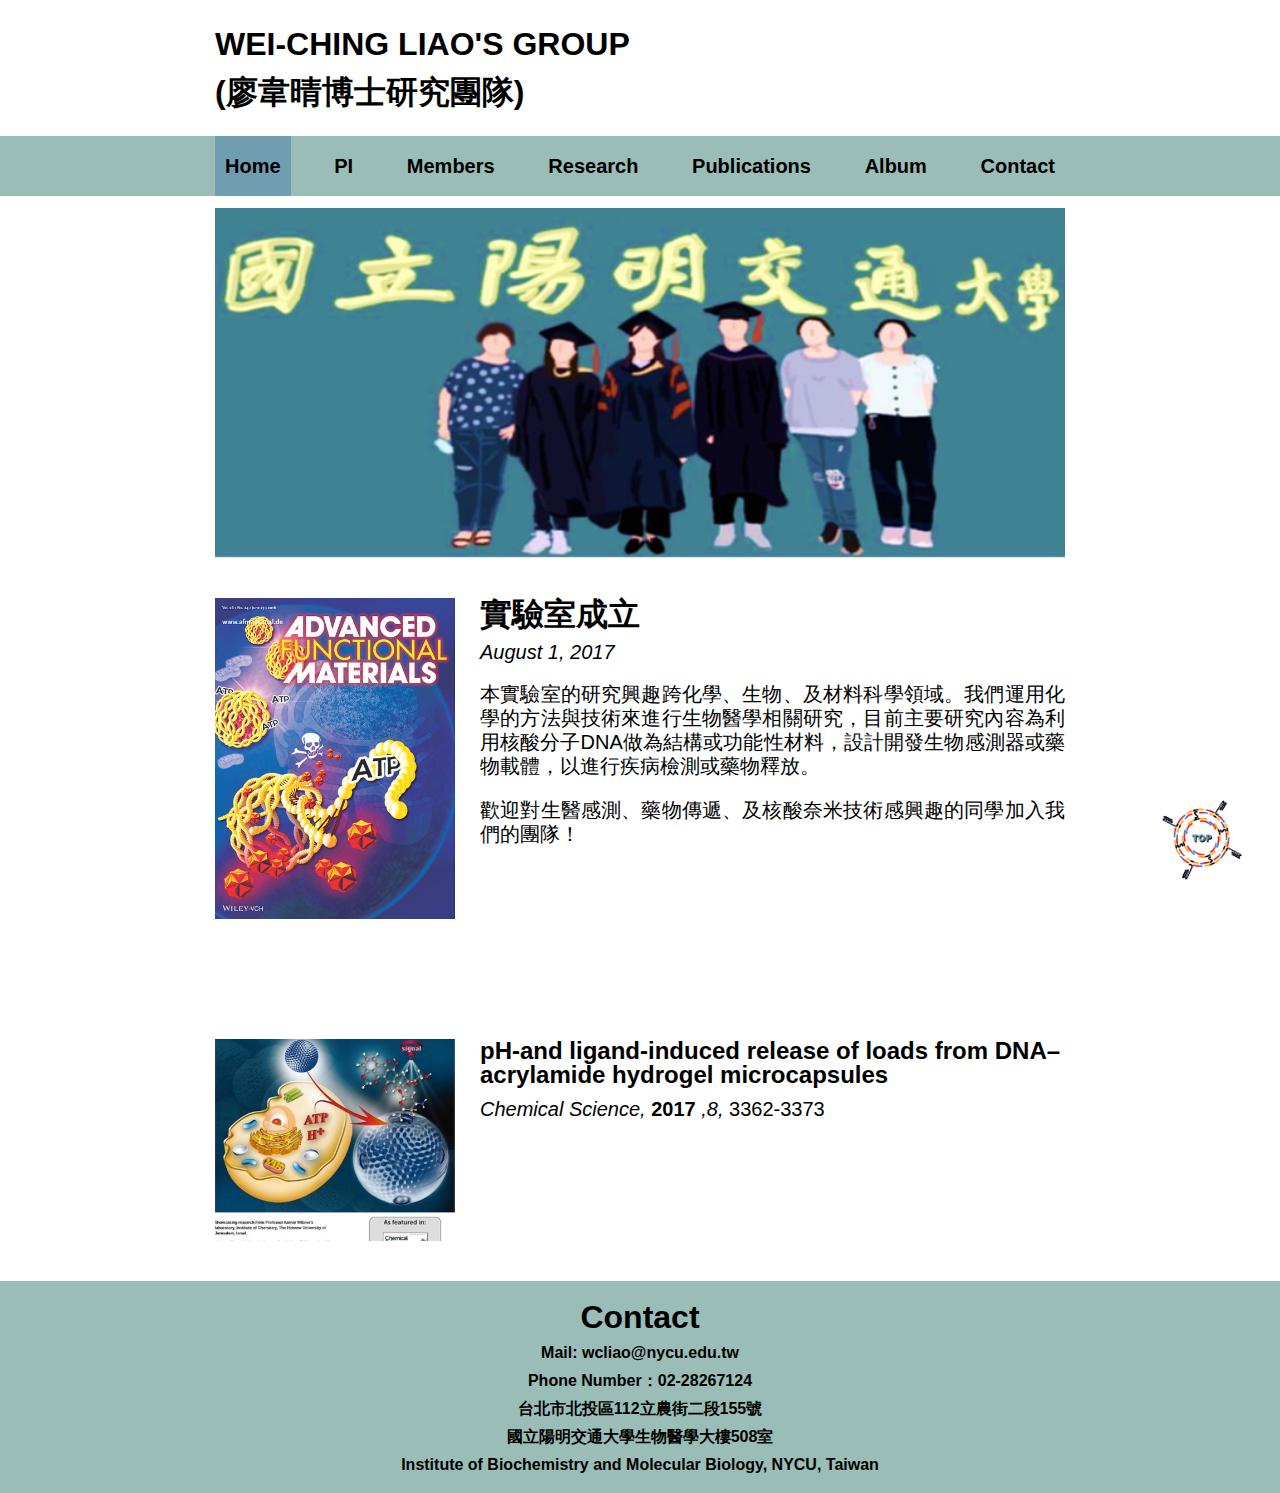
<file: index.html>
<!DOCTYPE html>
<html lang="en">
<head>
    <meta charset="UTF-8">
    <meta http-equiv="X-UA-Compatible" content="IE=edge">
    <meta name="viewport" content="width=
    , initial-scale=1.0">
    <title>Document</title>
    <link rel="stylesheet" href="CSS/index.css">
</head>


<body class="font-f">
   <div class="mb-12">
        <a href="#" class="top_btn"><img src="img/top.png" alt="移到最上方"></a>
        <h1 class="font-f pr-100 pl-100 font-s32 line-h48 wrap font-w-b p-20">WEI-CHING LIAO'S GROUP <br>(廖韋晴博士研究團隊)</h1>
        <div class="bg-color-green">
            <ul class=" pr-100 pl-100 d-flex jcsb font-s20 font-w-b wrap ">
                <li ><a class="bg-color-push" href="#">Home</a> </li>
                <li ><a href="PI.HTML">PI</a> </li>
                <li ><a href="member.html">Members</a> </li>
                <li ><a href="research.html">Research</a> </li>
                <li ><a href="publication.html">Publications</a> </li>
                <li ><a href="album.html">Album</a> </li>
                <li ><a href="contact.html">Contact</a> </li>
            </ul>
        </div>
    </div>

    <div class="wrap mb-40">
        <img class="wrap width-100" src="img/index-banner.png" alt="banner">
    </div>

    <ul class="wrap mb-40">
        <li class="d-flex mb-120 wrap aic hover-img">
            <a class="mr-25 " target="_blank" href="https://onlinelibrary.wiley.com/doi/full/10.1002/adfm.201600069"><img class="width-240px" src="img/home_img.png" alt="實驗成果"></a>
            <div class="taj">
                <h2 class="font-s32 mb-12 font-w-bold">實驗室成立</h2>
                <h3 class="font-italic font-s20 mb-20">August 1, 2017</h3>
                <p class="font-s20 line-h24 mb-20">本實驗室的研究興趣跨化學、生物、及材料科學領域。我們運用化學的方法與技術來進行生物醫學相關研究，目前主要研究內容為利用核酸分子DNA做為結構或功能性材料，設計開發生物感測器或藥物載體，以進行疾病檢測或藥物釋放。</p>
                <p class="font-s20 line-h24">歡迎對生醫感測、藥物傳遞、及核酸奈米技術感興趣的同學加入我們的團隊！</p>
            </div>
        </li>

        <li class="d-flex hover-img">
            <a class="mr-25 " target="_blank" href="https://pubs.rsc.org/en/content/articlelanding/2017/SC/C6SC04770J"><img class="width-240px height-240px" src="img/home-img.jpg" alt="實驗成果"></a>
            <div class="">
                <h2 class="font-s24 mb-12 font-w-bold">pH-and ligand-induced release of loads from DNA–acrylamide hydrogel microcapsules</h2>
                <h3 class="font-italic font-s20 mb-20">Chemical Science, <span class="font-normal font-w-bold">2017</span> ,8, <span class="font-normal">3362-3373</span> </h3>
                
            </div>
        </li>



    </ul>










    <div class=" footer tac color-white font-f ">
        <h2 class=" font-s32 font-f line-h84  font-w-b mb-12">Contact</h2>
        <ul class="font-s font-w-bold">
            <li class="mb-12 text-d-none">Mail: <a href="mailto:wcliao@nycu.edu.tw">wcliao@nycu.edu.tw</a> </li>
            <li class="mb-12 text-d-none">Phone Number：<a class="color-white " href="tel:+886-2-28267124">02-28267124</a></li>
            <li class="mb-12 ">台北市北投區112立農街二段155號</li>
            <li class="mb-12 ">國立陽明交通大學生物醫學大樓508室</li>
            <li class=" ">Institute of Biochemistry and Molecular Biology, NYCU, Taiwan</li>
        </ul>

    </div>


   
</body>
</html>
</file>
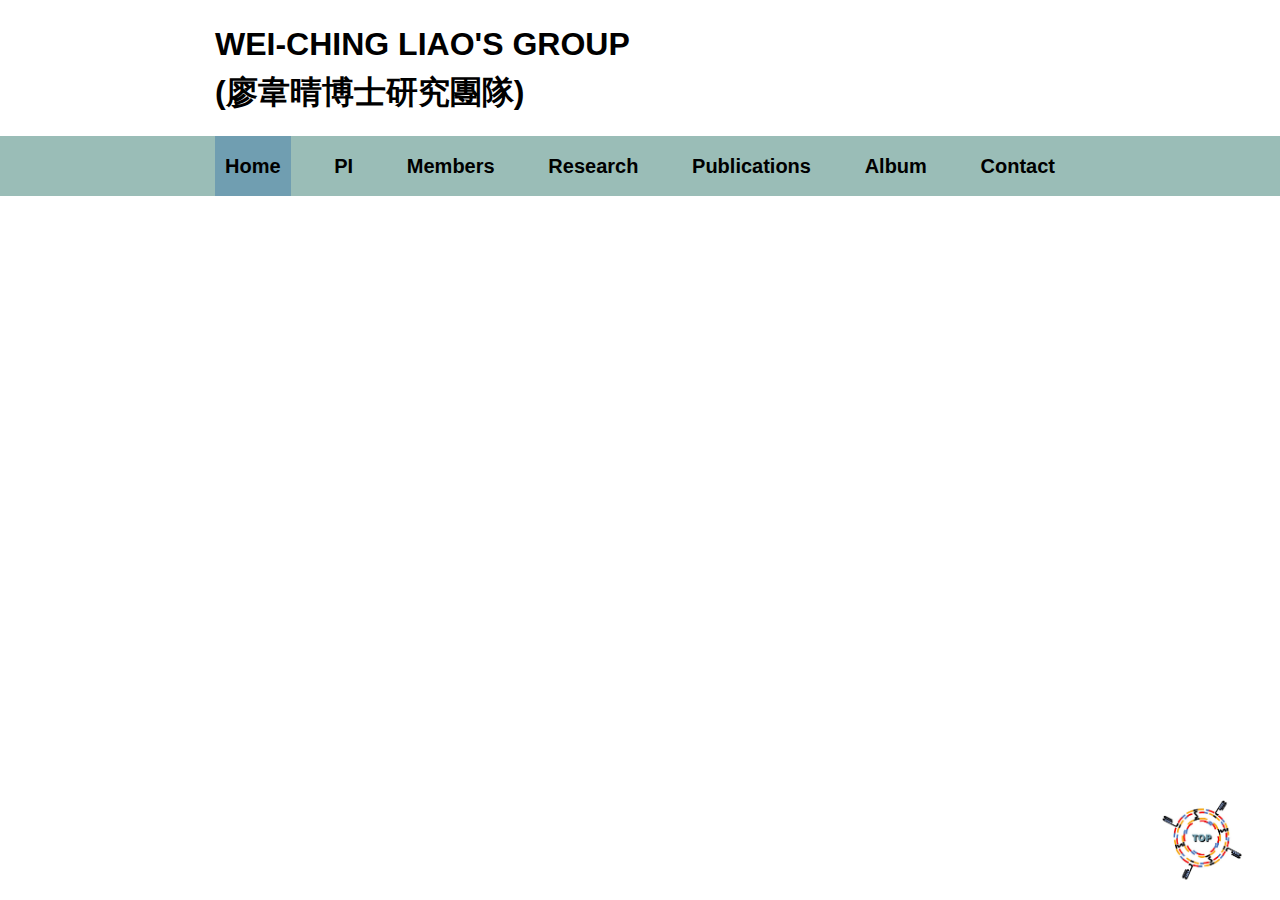
<file: HTML/index.html>
<!DOCTYPE html>
<html lang="en">
<head>
    <meta charset="UTF-8">
    <meta http-equiv="X-UA-Compatible" content="IE=edge">
    <meta name="viewport" content="width=
    , initial-scale=1.0">
    <title>Document</title>
    <link rel="stylesheet" href="../CSS/index.css">
</head>


<body class="font-f">
   <div >
        <a href="#" class="top_btn"><img src="../img/TOP.jpg" alt="移到最上方"></a>
        <h1 class="font-f pr-100 pl-100 font-s32 line-h48 wrap font-w-b p-20">WEI-CHING LIAO'S GROUP <br>(廖韋晴博士研究團隊)</h1>
        <div class="bg-color-green">
            <ul class=" pr-100 pl-100 d-flex jcsb font-s20 font-w-b wrap ">
                <li class=""><a class="bg-color-push" href="#">Home</a> </li>
                <li class=" "><a href="PI.HTML">PI</a> </li>
                <li class=" "><a href="member.html">Members</a> </li>
                <li class=" "><a href="research.html">Research</a> </li>
                <li class=" "><a href="publication.html">Publications</a> </li>
                <li class=" "><a href="album.html">Album</a> </li>
                <li class=" "><a href="contact.html">Contact</a> </li>
            </ul>
        </div>
    </div>


   
</body>
</html>
</file>
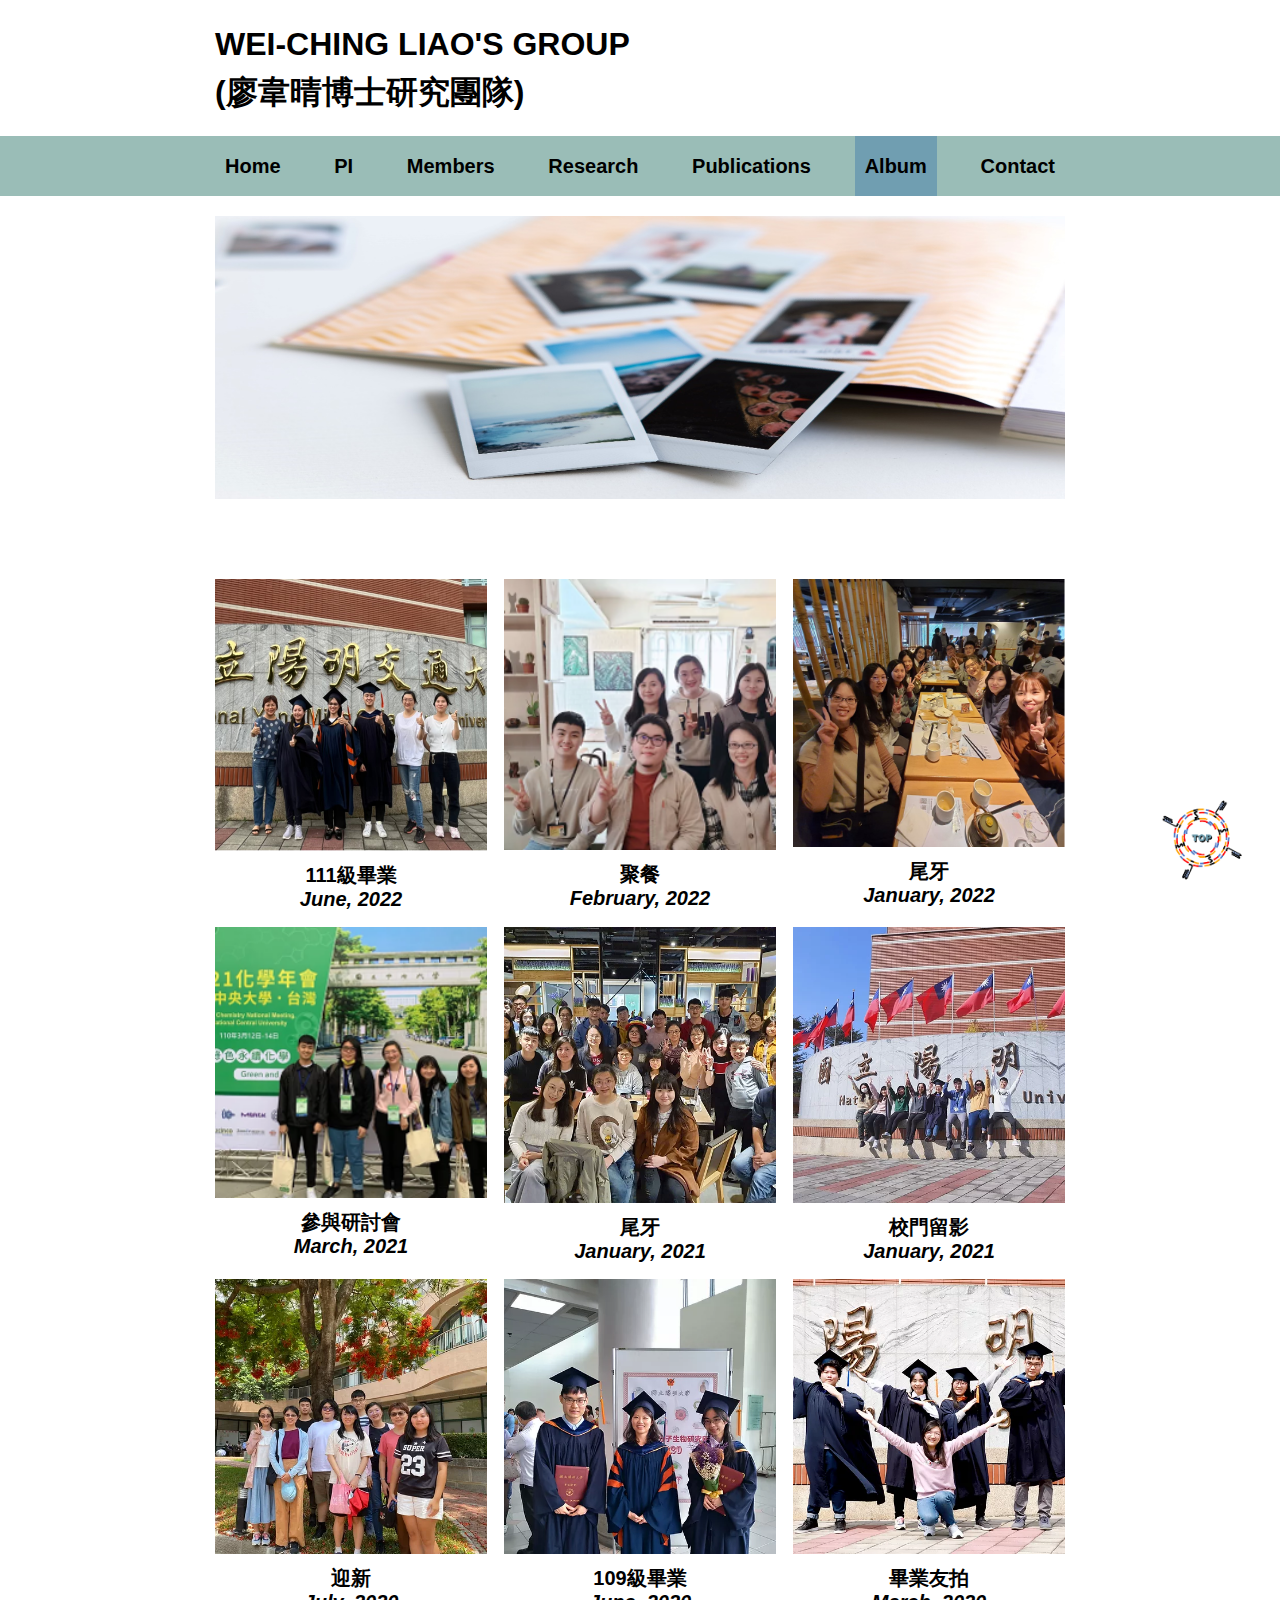
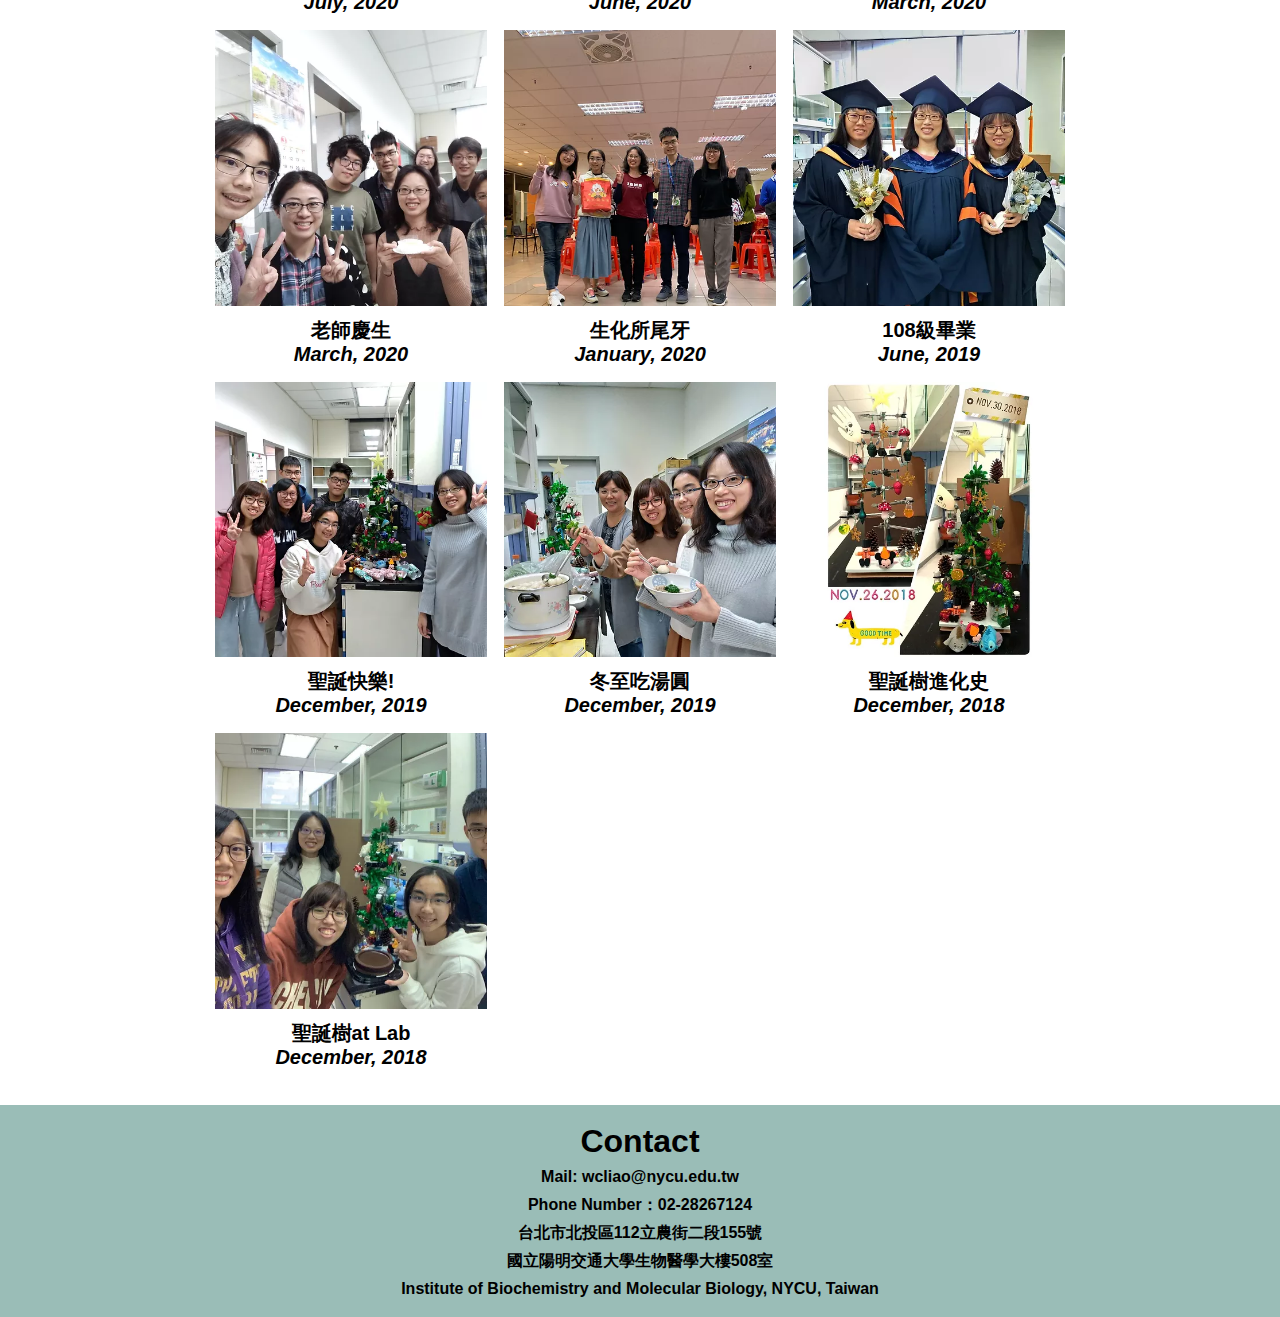
<file: album.html>
<!DOCTYPE html>
<html lang="en">
<head>
    <meta charset="UTF-8">
    <meta http-equiv="X-UA-Compatible" content="IE=edge">
    <meta name="viewport" content="width=
    , initial-scale=1.0">
    <title>Document</title>
    <link rel="stylesheet" href="CSS/album.css">
</head>


<body class="font-f">
   <div >
        <a href="#" class="top_btn"><img src="img/top.png" alt="移到最上方"></a>
        <h1 class="font-f pr-100 pl-100 font-s32 line-h48 wrap font-w-b p-20">WEI-CHING LIAO'S GROUP <br>(廖韋晴博士研究團隊)</h1>
        <div class="bg-color-green">
            <ul class=" pr-100 pl-100 d-flex jcsb font-s20 font-w-b wrap ">
                <li class=""><a  href="index.html">Home</a> </li>
                <li class=" "><a href="PI.HTML">PI</a> </li>
                <li class=" "><a href="member.html">Members</a> </li>
                <li class=" "><a href="research.html">Research</a> </li>
                <li class=" "><a href="publication.html">Publications</a> </li>
                <li class=" "><a class="bg-color-push" href="album.html">Album</a> </li>
                <li class=" "><a href="contact.html">Contact</a> </li>
            </ul>
        </div>
    </div>

    <div class="wrap mb-80 mt-20">
        <img class="wrap" src="img/Album-banner.png" alt="banner">
    </div>

    <ul class="wrap photo">
        <li >
            <img class="mb-12" src="img/photo15.png" alt="111級畢業">
            <h2 class="font-s20 font-w-bold line-h24 tac ">111級畢業<br><span class="font-style-i">June, 2022</span> </h2>
        </li>
        <li >
            <img class="mb-12" src="img/photo1.png" alt="聚餐">
            <h2 class="font-s20 font-w-bold line-h24 tac ">聚餐<br><span class="font-style-i">February, 2022</span> </h2>
        </li>
        <li >
            <img class="mb-12" src="img/photo16.png" alt="尾牙">
            <h2 class="font-s20 font-w-bold line-h24 tac ">尾牙<br><span class="font-style-i">January, 2022</span> </h2>
        </li>
        <li >
            <img class="mb-12" src="img/photo2.png" alt="參與研討會">
            <h2 class="font-s20 font-w-bold line-h24 tac ">參與研討會<br><span class="font-style-i">March, 2021</span> </h2>
        </li>
        <li >
            <img class="mb-12 w120" src="img/photo3.png" alt="尾牙">
            <h2 class="font-s20 font-w-bold line-h24 tac ">尾牙<br><span class="font-style-i ">January, 2021</span> </h2>
        </li>
        <li >
            <img class="mb-12 w120" src="img/photo4.png" alt="校門留影">
            <h2 class="font-s20 font-w-bold line-h24 tac ">校門留影<br><span class="font-style-i ">January, 2021</span> </h2>
        </li>
        <li >
            <img class="mb-12 w120" src="img/photo5.png" alt="迎新">
            <h2 class="font-s20 font-w-bold line-h24 tac ">迎新<br><span class="font-style-i ">July, 2020</span> </h2>
        </li>
        <li >
            <img class="mb-12 w120" src="img/photo6.png" alt="109級畢業">
            <h2 class="font-s20 font-w-bold line-h24 tac ">109級畢業<br><span class="font-style-i ">June, 2020</span> </h2>
        </li>
        <li >
            <img class="mb-12 w120" src="img/photo7.png" alt="畢業友拍">
            <h2 class="font-s20 font-w-bold line-h24 tac ">畢業友拍<br><span class="font-style-i ">March, 2020</span> </h2>
        </li>
        <li >
            <img class="mb-12 w120" src="img/photo8.png" alt="老師慶生">
            <h2 class="font-s20 font-w-bold line-h24 tac ">老師慶生<br><span class="font-style-i ">March, 2020</span> </h2>
        </li>
        <li >
            <img class="mb-12 w120" src="img/photo9.png" alt="生化所尾牙">
            <h2 class="font-s20 font-w-bold line-h24 tac ">生化所尾牙<br><span class="font-style-i ">January, 2020</span> </h2>
        </li>
        <li >
            <img class="mb-12 w120" src="img/photo10.png" alt="108級畢業">
            <h2 class="font-s20 font-w-bold line-h24 tac ">108級畢業<br><span class="font-style-i ">June, 2019</span> </h2>
        </li>
        <li >
            <img class="mb-12 w120" src="img/photo11.png" alt="聖誕快樂!">
            <h2 class="font-s20 font-w-bold line-h24 tac ">聖誕快樂!<br><span class="font-style-i ">December, 2019</span> </h2>
        </li>
        <li >
            <img class="mb-12 w120" src="img/photo12.png" alt="冬至吃湯圓">
            <h2 class="font-s20 font-w-bold line-h24 tac ">冬至吃湯圓<br><span class="font-style-i ">December, 2019</span> </h2>
        </li>
        <li >
            <img class="mb-12 w120" src="img/photo13.png" alt="聖誕樹進化史">
            <h2 class="font-s20 font-w-bold line-h24 tac ">聖誕樹進化史<br><span class="font-style-i ">December, 2018</span> </h2>
        </li>
        <li >
            <img class="mb-12 w120" src="img/photo14.png" alt="聖誕樹at Lab">
            <h2 class="font-s20 font-w-bold line-h24 tac ">聖誕樹at Lab<br><span class="font-style-i ">December, 2018</span> </h2>
        </li>
    </ul>





    <div class=" footer tac color-white font-f font-italic">
        <h2 class="font-s32 font-f line-h84  font-w-b mb-12">Contact</h2>
        <ul class="font-s font-w-bold">
            <li class="mb-12 text-d-none">Mail: <a href="mailto:wcliao@nycu.edu.tw">wcliao@nycu.edu.tw</a> </li>
            <li class="mb-12 text-d-none">Phone Number：<a class="color-white " href="tel:+886-2-28267124">02-28267124</a></li>
            <li class="mb-12 ">台北市北投區112立農街二段155號</li>
            <li class="mb-12 ">國立陽明交通大學生物醫學大樓508室</li>
            <li class=" ">Institute of Biochemistry and Molecular Biology, NYCU, Taiwan</li>
        </ul>

    </div>


   
</body>
</html>
</file>
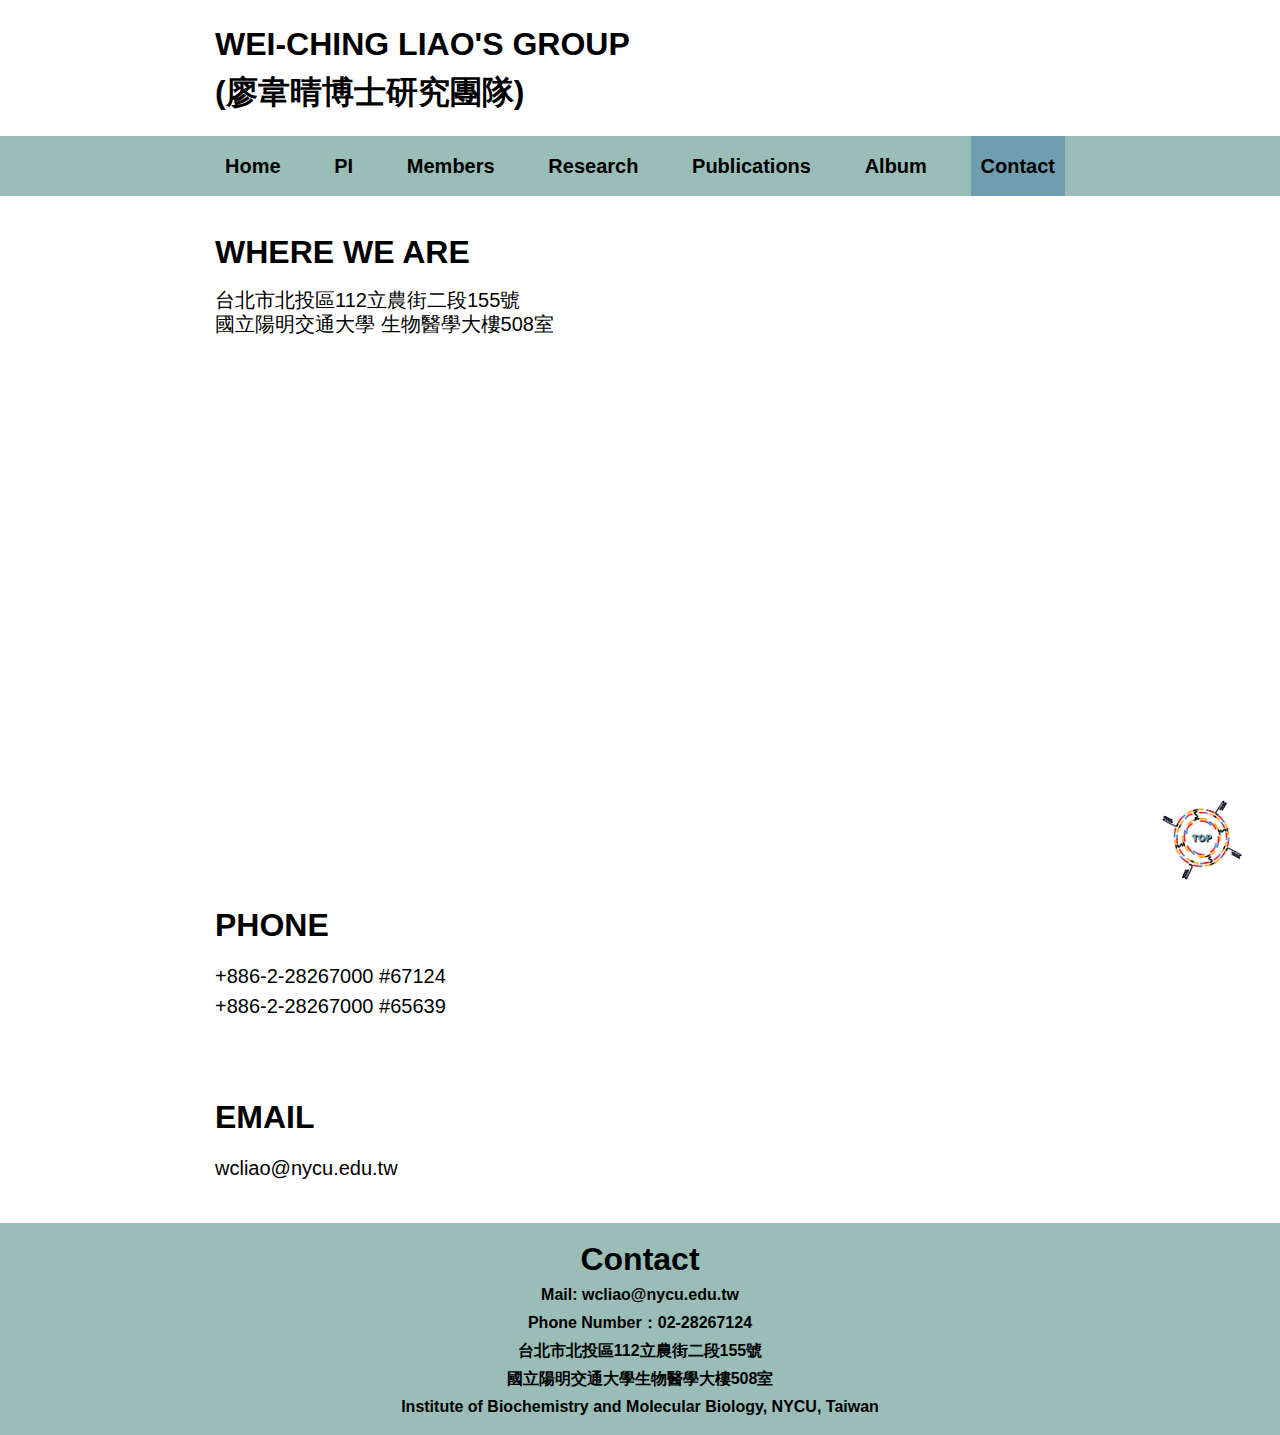
<file: contact.html>
<!DOCTYPE html>
<html lang="en">
<head>
    <meta charset="UTF-8">
    <meta http-equiv="X-UA-Compatible" content="IE=edge">
    <meta name="viewport" content="width=
    , initial-scale=1.0">
    <title>Document</title>
    <link rel="stylesheet" href="CSS/contect.css">
</head>


<body class="font-f">
   <div class="mb-40">
        <a href="#" class="top_btn"><img src="img/top.png" alt="移到最上方"></a>
        <h1 class="font-f pr-100 pl-100 font-s32 line-h48 wrap font-w-b p-20">WEI-CHING LIAO'S GROUP <br>(廖韋晴博士研究團隊)</h1>
        <div class="bg-color-green">
            <ul class=" pr-100 pl-100 d-flex jcsb font-s20 font-w-b wrap ">
                <li class=""><a  href="index.html">Home</a> </li>
                <li class=" "><a href="PI.HTML">PI</a> </li>
                <li class=" "><a href="member.html">Members</a> </li>
                <li class=" "><a href="research.html">Research</a> </li>
                <li class=" "><a href="publication.html">Publications</a> </li>
                <li class=" "><a href="album.html">Album</a> </li>
                <li class=" "><a class="bg-color-push" href="contact.html">Contact</a> </li>
            </ul>
        </div>
    </div>

    <div class="wrap mb-80 contact">
        <h2 class="font-s32 mb-20 font-w-bold">WHERE WE ARE</h2>
        <h3 class="font-s20 line-h24 mb-40">台北市北投區112立農街二段155號 <br>國立陽明交通大學 生物醫學大樓508室</h3>
        <iframe src="https://www.google.com/maps/embed?pb=!1m18!1m12!1m3!1d462982.5100726849!2d121.00386098295566!3d24.964384171569865!2m3!1f0!2f0!3f0!3m2!1i1024!2i768!4f13.1!3m3!1m2!1s0x3442ae8ad6148825%3A0x52064f23c1a0091e!2z55Sf54mp6Yar5a245aSn5qiT!5e0!3m2!1szh-TW!2stw!4v1659320015317!5m2!1szh-TW!2stw" width="600" height="450" style="border:0;" allowfullscreen="" loading="lazy" referrerpolicy="no-referrer-when-downgrade"></iframe>
        
    </div>

    <ul class="mb-80 wrap phone">
        <li class="font-s32 mb-20 font-w-bold">PHONE</li>
        <li><a href="tel:+886-2-28267000 #67124">+886-2-28267000 #67124</a></li>
        <li><a href="tel:+886-2-28267000 #65639">+886-2-28267000 #65639</a></li>
    </ul>

    <ul class="mb-40 wrap mail">
        <li class="font-s32 mb-20 font-w-bold">EMAIL</li>
        <li><a href="mailto:wcliao@nycu.edu.tw">wcliao@nycu.edu.tw</a></li>
        
    </ul>

    






    <div class=" footer tac color-white font-f font-italic">
        <h2 class="font-s32 font-f line-h84  font-w-b mb-12">Contact</h2>
        <ul class="font-s font-w-bold">
            <li class="mb-12 text-d-none">Mail: <a href="mailto:wcliao@nycu.edu.tw">wcliao@nycu.edu.tw</a> </li>
            <li class="mb-12 text-d-none">Phone Number：<a class="color-white " href="tel:+886-2-28267124">02-28267124</a></li>
            <li class="mb-12 ">台北市北投區112立農街二段155號</li>
            <li class="mb-12 ">國立陽明交通大學生物醫學大樓508室</li>
            <li class=" ">Institute of Biochemistry and Molecular Biology, NYCU, Taiwan</li>
        </ul>

    </div>


   
</body>
</html>
</file>
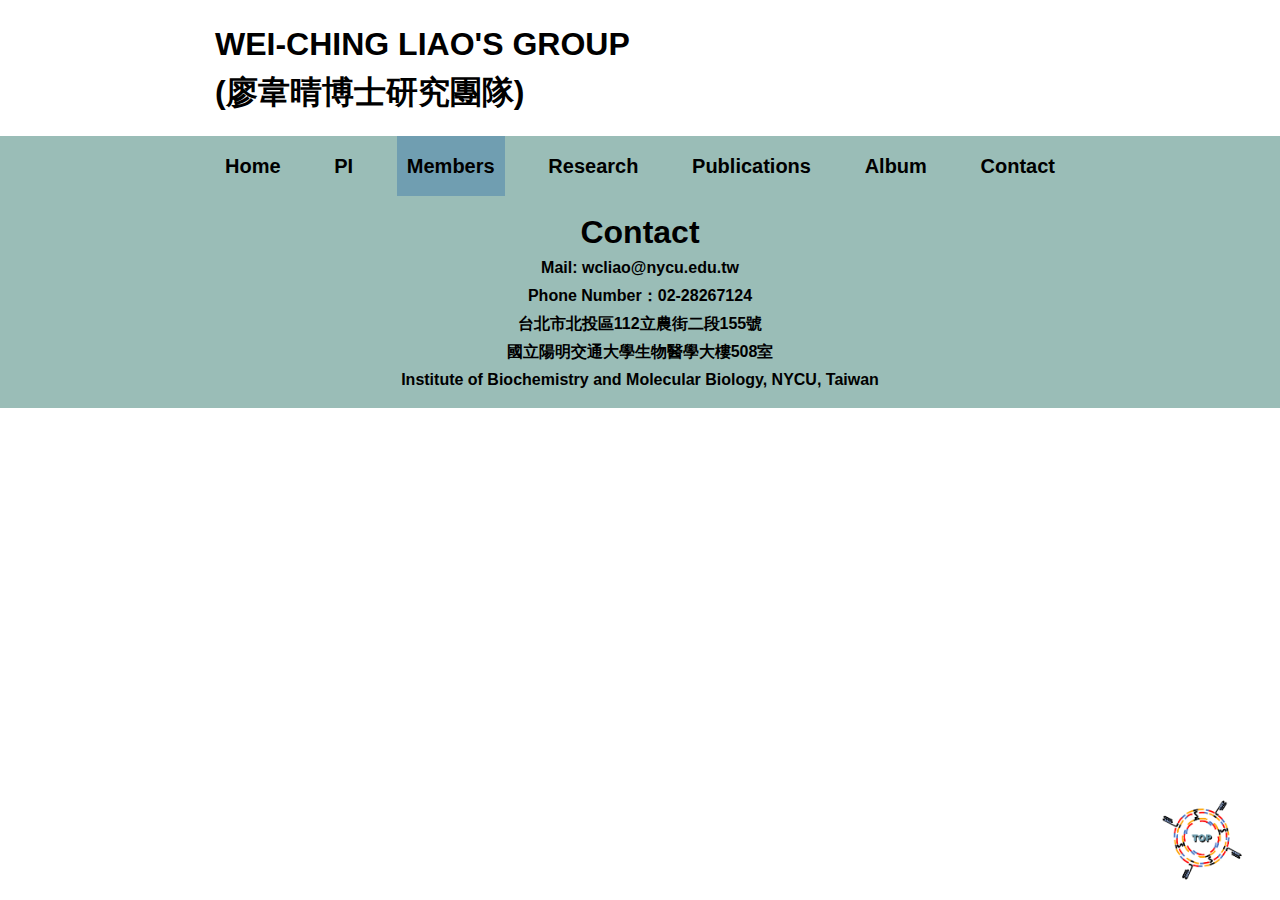
<file: member.html>
<!DOCTYPE html>
<html lang="en">
<head>
    <meta charset="UTF-8">
    <meta http-equiv="X-UA-Compatible" content="IE=edge">
    <meta name="viewport" content="width=
    , initial-scale=1.0">
    <title>Document</title>
    <link rel="stylesheet" href="CSS/index.css">
</head>


<body class="font-f">
   <div >
        <a href="#" class="top_btn"><img src="img/top.png" alt="移到最上方"></a>
        <h1 class="font-f pr-100 pl-100 font-s32 line-h48 wrap font-w-b p-20">WEI-CHING LIAO'S GROUP <br>(廖韋晴博士研究團隊)</h1>
        <div class="bg-color-green">
            <ul class=" pr-100 pl-100 d-flex jcsb font-s20 font-w-b wrap ">
                <li class=""><a  href="index.html">Home</a> </li>
                <li class=" "><a href="PI.HTML">PI</a> </li>
                <li class=" "><a class="bg-color-push" href="member.html">Members</a> </li>
                <li class=" "><a href="research.html">Research</a> </li>
                <li class=" "><a href="publication.html">Publications</a> </li>
                <li class=" "><a href="album.html">Album</a> </li>
                <li class=" "><a href="contact.html">Contact</a> </li>
            </ul>
        </div>
    </div>

    <div class=" footer tac color-white font-f ">
        <h2 class="font-s32 font-f line-h84  font-w-b mb-12">Contact</h2>
        <ul class="font-s font-w-bold">
            <li class="mb-12 text-d-none">Mail: <a href="mailto:wcliao@nycu.edu.tw">wcliao@nycu.edu.tw</a> </li>
            <li class="mb-12 text-d-none">Phone Number：<a class="color-white " href="tel:+886-2-28267124">02-28267124</a></li>
            <li class="mb-12 ">台北市北投區112立農街二段155號</li>
            <li class="mb-12 ">國立陽明交通大學生物醫學大樓508室</li>
            <li class=" ">Institute of Biochemistry and Molecular Biology, NYCU, Taiwan</li>
        </ul>

    </div>


   
</body>
</html>
</file>
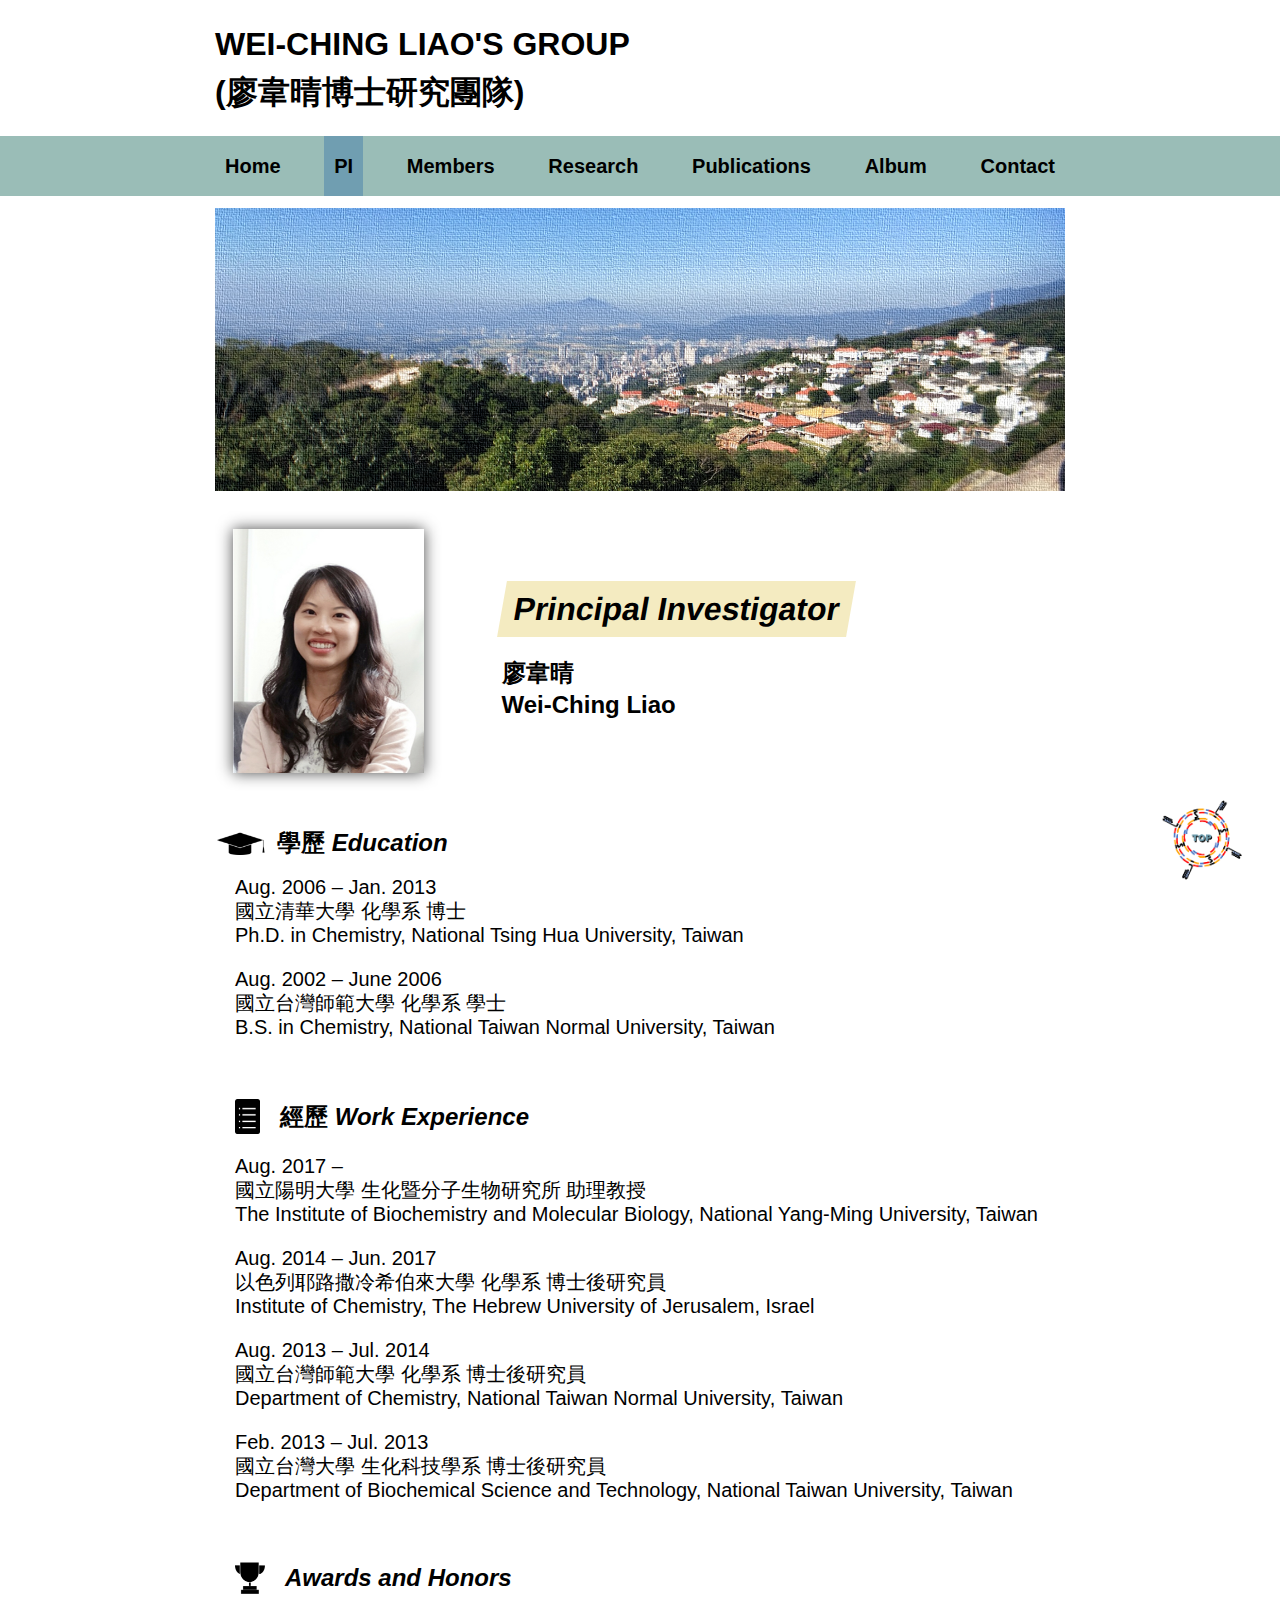
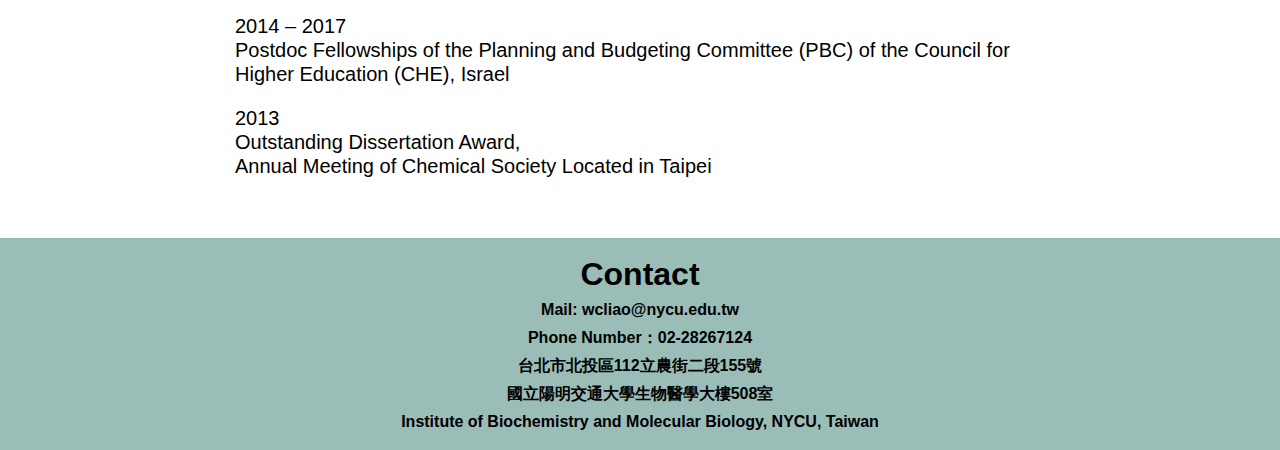
<file: PI.HTML>
<!DOCTYPE html>
<html lang="en">
<head>
    <meta charset="UTF-8">
    <meta http-equiv="X-UA-Compatible" content="IE=edge">
    <meta name="viewport" content="width=
    , initial-scale=1.0">
    <title>Document</title>
    <link rel="stylesheet" href="CSS/PI.css">
</head>


<body class="font-f">
   <div class="mb-12">
        <a href="#" class="top_btn"><img src="img/top.png" alt="移到最上方"></a>
        <h1 class="font-f pr-100 pl-100 font-s32 line-h48 wrap font-w-b p-20">WEI-CHING LIAO'S GROUP <br>(廖韋晴博士研究團隊)</h1>
        <div class="bg-color-green">
            <ul class=" pr-100 pl-100 d-flex jcsb font-s20 font-w-b wrap ">
                <li class=""><a  href="index.html">Home</a> </li>
                <li class=" "><a class="bg-color-push" href="PI.HTML">PI</a> </li>
                <li class=" "><a href="member.html">Members</a> </li>
                <li class=" "><a href="research.html">Research</a> </li>
                <li class=" "><a href="publication.html">Publications</a> </li>
                <li class=" "><a href="album.html">Album</a> </li>
                <li class=" "><a href="contact.html">Contact</a> </li>
            </ul>
        </div>
    </div>

    <div class="wrap mb-20">
        <img class="wrap width-100" src="img/PI-banner.png" alt="banner">
    </div>

    <div class="d-flex wrap aic mb-40">
        <img class="width-240 height-260 mr-60" src="img/teacher.png" alt="老師照片">
        <div>
            <h2 class="bg-color-yellow p-12 font-w-bold font-s32 mb-20">Principal Investigator</h2>
            <p class="line-h32 font-s24 font-w-bold">廖韋晴 <br>Wei-Ching Liao</p>
        </div>
    </div>

    <ul class="wrap mb-60">
        <li>
            <div class="d-flex font-w-bold aic tac mb-20">
                <img class="mr-12 width-50 " src="img/graduation.png" alt="學歷圖案">
                <h2 class="font-s24 ">學歷 <span class="font-italic" >Education</span> </h2>
            </div>
        </li>
        <li class="ml-20 font-s20 mb-20 line-h24">
            <p >Aug. 2006 – Jan. 2013</p>
            <p >國立清華大學 化學系 博士</p>
            <p >Ph.D. in Chemistry, National Tsing Hua University, Taiwan</p>
        </li>
        <li class="ml-20 font-s20 mb-20 line-h24">
            <p>Aug. 2002 – June 2006</p>
            <p>國立台灣師範大學 化學系 學士</p>
            <p>B.S. in Chemistry, National Taiwan Normal University, Taiwan</p>
        </li>
    </ul>

    <ul class="wrap mb-60 ">
        <li class="ml-20">
            <div class="d-flex font-w-bold aic tac mb-20 ">
                <img class=" mr-20 width-25 height-35" src="img/workExperience.png" alt="經歷圖片">
                <h2 class="font-s24">經歷 <span class="font-italic">Work Experience</span> </h2>
            </div>
        </li>
        <li class="ml-20 font-s20 mb-20 line-h24">
            <p>Aug. 2017 –</p>
            <p>國立陽明大學 生化暨分子生物研究所 助理教授</p>
            <p>The Institute of Biochemistry and Molecular Biology, National Yang-Ming University, Taiwan</p>
        </li>

        <li class="ml-20 font-s20 mb-20 line-h24">
            <p>Aug. 2014 – Jun. 2017</p>
            <p>以色列耶路撒冷希伯來大學 化學系 博士後研究員</p>
            <p>Institute of Chemistry, The Hebrew University of Jerusalem, Israel</p>
        </li>

        <li class="ml-20 font-s20 mb-20 line-h24">
            <p>Aug. 2013 – Jul. 2014</p>
            <p>國立台灣師範大學 化學系 博士後研究員</p>
            <p>Department of Chemistry, National Taiwan Normal University, Taiwan</p>
        </li>

        <li class="ml-20 font-s20 mb-20 line-h24">
            <p>Feb. 2013 – Jul. 2013</p>
            <p>國立台灣大學 生化科技學系 博士後研究員</p>
            <p>Department of Biochemical Science and Technology, National Taiwan University, Taiwan</p>
        </li>
        
    </ul>

    <ul class="wrap mb-60 ">
        <li class="ml-20">
            <div class="d-flex font-w-bold aic tac mb-20 ">
                <img class=" mr-20 width-30" src="img/Award.png" alt="得獎圖片">
                <h2 class="font-s24 font-italic">Awards and Honors</h2>
            </div>
        </li>
        <li class="ml-20 font-s20 mb-20 line-h24">
            <p>2014 – 2017</p>
            <p>Postdoc Fellowships of the Planning and Budgeting Committee (PBC) of the Council for Higher Education (CHE), Israel</p>
        </li>

        <li class="ml-20 font-s20 mb-20 line-h24">
            <p>​2013</p>
            <p>Outstanding Dissertation Award,<br> Annual Meeting of Chemical Society Located in Taipei</p>
        </li>
   
    </ul>




    <div class=" footer tac color-white font-f ">
        <h2 class="font-s32 font-f line-h84  font-w-b mb-12">Contact</h2>
        <ul class="font-s font-w-bold">
            <li class="mb-12 text-d-none">Mail: <a href="mailto:wcliao@nycu.edu.tw">wcliao@nycu.edu.tw</a> </li>
            <li class="mb-12 text-d-none">Phone Number：<a class="color-white " href="tel:+886-2-28267124">02-28267124</a></li>
            <li class="mb-12 ">台北市北投區112立農街二段155號</li>
            <li class="mb-12 ">國立陽明交通大學生物醫學大樓508室</li>
            <li class=" ">Institute of Biochemistry and Molecular Biology, NYCU, Taiwan</li>
        </ul>

    </div>


   
</body>
</html>
</file>
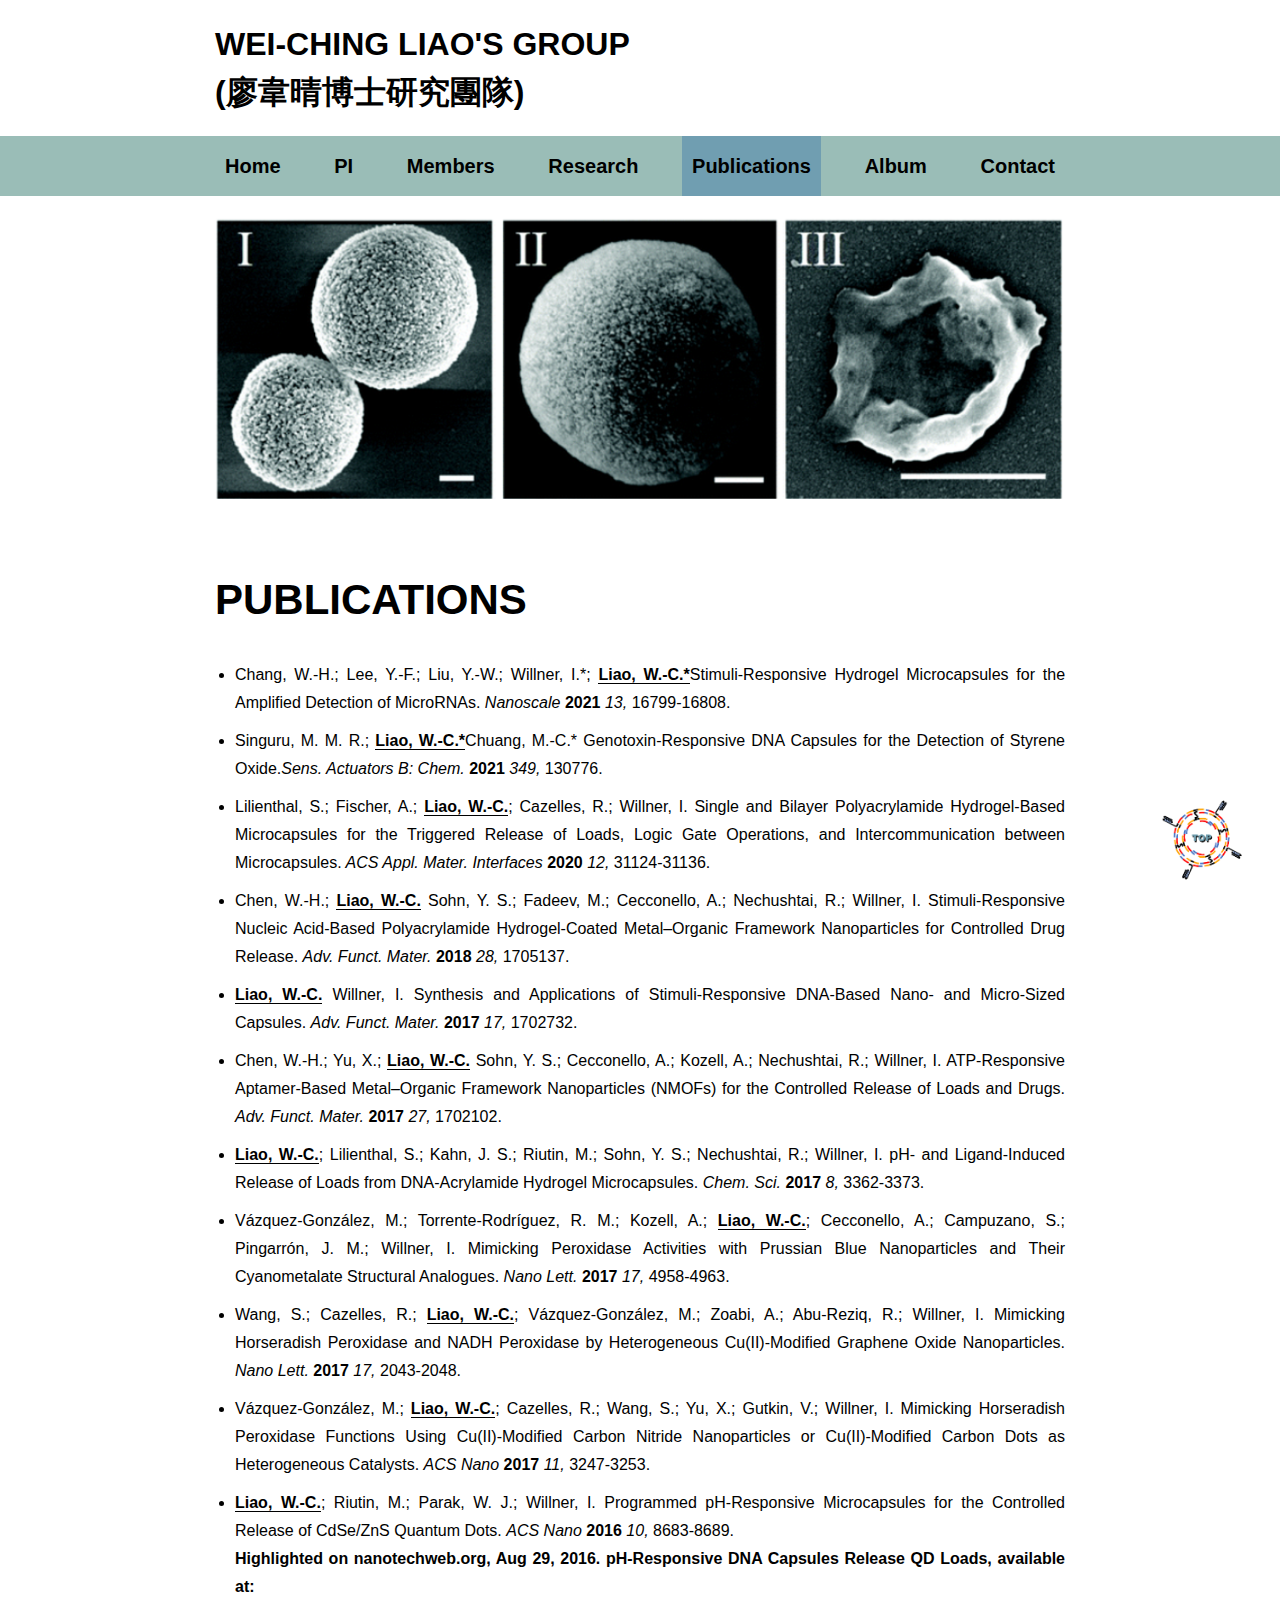
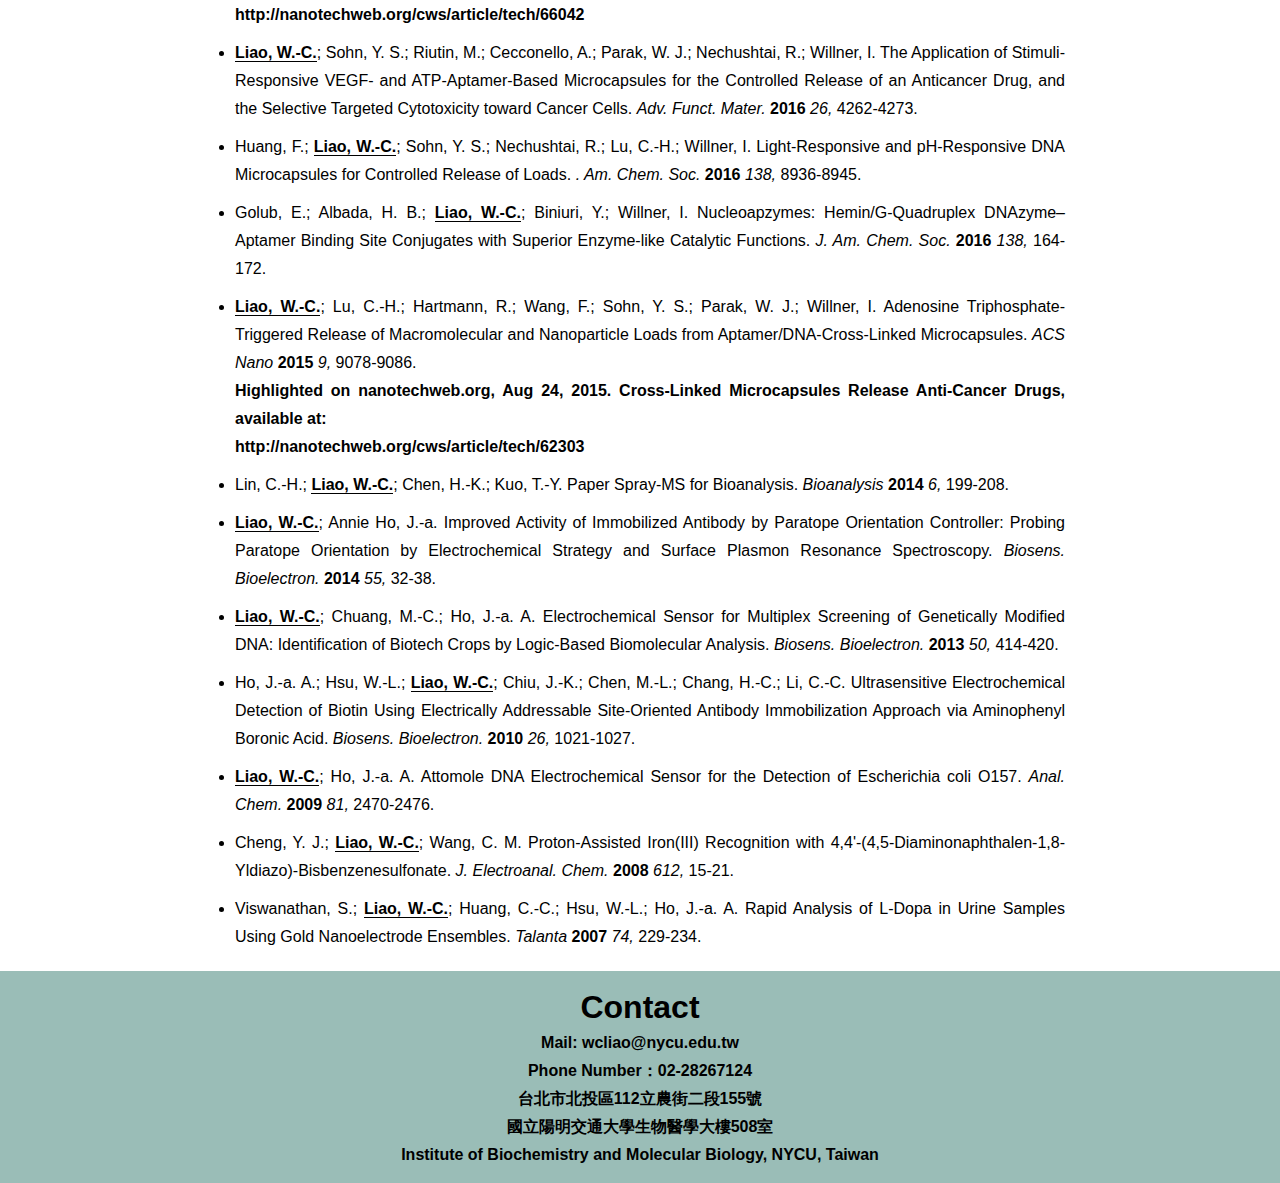
<file: publication.html>
<!DOCTYPE html>
<html lang="en">
<head>
    <meta charset="UTF-8">
    <meta http-equiv="X-UA-Compatible" content="IE=edge">
    <meta name="viewport" content="width=
    , initial-scale=1.0">
    <title>Document</title>
    <link rel="stylesheet" href="CSS/publication.css">
</head>


<body class="font-f">
   <div >
        <a href="#" class="top_btn"><img src="img/top.png" alt="移到最上方"></a>
        <h1 class="font-f pr-100 pl-100 font-s32 line-h48 wrap font-w-b p-20">WEI-CHING LIAO'S GROUP <br>(廖韋晴博士研究團隊)</h1>
        <div class="bg-color-green">
            <ul class=" pr-100 pl-100 d-flex jcsb font-s20 font-w-b wrap ">
                <li class=""><a  href="index.html">Home</a> </li>
                <li class=" "><a href="PI.HTML">PI</a> </li>
                <li class=" "><a href="member.html">Members</a> </li>
                <li class=" "><a href="research.html">Research</a> </li>
                <li class=" "><a class="bg-color-push" href="publication.html">Publications</a> </li>
                <li class=" "><a href="album.html">Album</a> </li>
                <li class=" "><a href="contact.html">Contact</a> </li>
            </ul>
        </div>
    </div>

    <div class="wrap mb-80 mt-20">
        <img class="wrap" src="img/publication-banner.png" alt="banner">
    </div>

    <div class="publication wrap ">
        <h2 class="font-s42 font-w-bold mb-40">PUBLICATIONS</h2>
        <ul class="lst-disc font-s16 line-h28 pl-20 taj mb-20">
            <li> Chang, W.-H.; Lee, Y.-F.; Liu, Y.-W.; Willner, I.*; <span class="boder-b font-w-bold">Liao, W.-C.*</span>Stimuli-Responsive Hydrogel Microcapsules for the Amplified Detection of MicroRNAs.<span class="font-style"> Nanoscale </span><span class="font-w-bold">2021</span><span class="font-style"> 13, </span>16799-16808.</li>
            <li> Singuru, M. M. R.; <span class="boder-b font-w-bold">Liao, W.-C.*</span>Chuang, M.-C.* Genotoxin-Responsive DNA Capsules for the Detection of Styrene Oxide.<span class="font-style">Sens. Actuators B: Chem. </span><span class="font-w-bold">2021</span><span class="font-style"> 349, </span>130776.</li>
            <li> Lilienthal, S.; Fischer, A.; <span class="boder-b font-w-bold">Liao, W.-C.</span>; Cazelles, R.; Willner, I. Single and Bilayer Polyacrylamide Hydrogel-Based Microcapsules for the Triggered Release of Loads, Logic Gate Operations, and Intercommunication between Microcapsules.<span class="font-style"> ACS Appl. Mater. Interfaces </span><span class="font-w-bold">2020</span><span class="font-style"> 12, </span>31124-31136.</li>
            <li> Chen, W.-H.; <span class="boder-b font-w-bold">Liao, W.-C.</span> Sohn, Y. S.; Fadeev, M.; Cecconello, A.; Nechushtai, R.; Willner, I. Stimuli-Responsive Nucleic Acid-Based Polyacrylamide Hydrogel-Coated Metal–Organic Framework Nanoparticles for Controlled Drug Release. <span class="font-style"> Adv. Funct. Mater. </span><span class="font-w-bold">2018</span><span class="font-style"> 28, </span>1705137.</li>
            <li><span class="boder-b font-w-bold">Liao, W.-C.</span> Willner, I. Synthesis and Applications of Stimuli-Responsive DNA-Based Nano- and Micro-Sized Capsules. <span class="font-style"> Adv. Funct. Mater. </span><span class="font-w-bold">2017</span><span class="font-style"> 17, </span>1702732.</li>
            <li>Chen, W.-H.; Yu, X.; <span class="boder-b font-w-bold">Liao, W.-C.</span> Sohn, Y. S.; Cecconello, A.; Kozell, A.; Nechushtai, R.; Willner, I. ATP-Responsive Aptamer-Based Metal–Organic Framework Nanoparticles (NMOFs) for the Controlled Release of Loads and Drugs. <span class="font-style"> Adv. Funct. Mater. </span><span class="font-w-bold">2017</span><span class="font-style"> 27, </span>1702102.</li>
            <li><span class="boder-b font-w-bold">Liao, W.-C.</span>; Lilienthal, S.; Kahn, J. S.; Riutin, M.; Sohn, Y. S.; Nechushtai, R.; Willner, I. pH- and Ligand-Induced Release of Loads from DNA-Acrylamide Hydrogel Microcapsules. <span class="font-style">Chem. Sci.</span><span class="font-w-bold"> 2017</span><span class="font-style"> 8, </span>3362-3373.</li>
            <li>Vázquez-González, M.; Torrente-Rodríguez, R. M.; Kozell, A.; <span class="boder-b font-w-bold">Liao, W.-C.</span>; Cecconello, A.; Campuzano, S.; Pingarrón, J. M.; Willner, I. Mimicking Peroxidase Activities with Prussian Blue Nanoparticles and Their Cyanometalate Structural Analogues. <span class="font-style">Nano Lett.</span><span class="font-w-bold"> 2017</span><span class="font-style"> 17, </span>4958-4963.</li>
            <li>Wang, S.; Cazelles, R.; <span class="boder-b font-w-bold">Liao, W.-C.</span>; Vázquez-González, M.; Zoabi, A.; Abu-Reziq, R.; Willner, I. Mimicking Horseradish Peroxidase and NADH Peroxidase by Heterogeneous Cu(II)-Modified Graphene Oxide Nanoparticles. <span class="font-style">Nano Lett.</span><span class="font-w-bold"> 2017</span><span class="font-style"> 17, </span>2043-2048.</li>
            <li>Vázquez-González, M.; <span class="boder-b font-w-bold">Liao, W.-C.</span>; Cazelles, R.; Wang, S.; Yu, X.; Gutkin, V.; Willner, I. Mimicking Horseradish Peroxidase Functions Using Cu(II)-Modified Carbon Nitride Nanoparticles or Cu(II)-Modified Carbon Dots as Heterogeneous Catalysts. <span class="font-style">ACS Nano</span><span class="font-w-bold"> 2017</span><span class="font-style"> 11, </span>3247-3253.</li>
            <li><span class="boder-b font-w-bold">Liao, W.-C.</span>; Riutin, M.; Parak, W. J.; Willner, I. Programmed pH-Responsive Microcapsules for the Controlled Release of CdSe/ZnS Quantum Dots. <span class="font-style">ACS Nano</span><span class="font-w-bold"> 2016</span><span class="font-style"> 10, </span>8683-8689. <br><span class="font-w-bold ">Highlighted on nanotechweb.org, Aug 29, 2016. pH-Responsive DNA Capsules Release QD Loads, available at: <br><a target="_blank" href="http://nanotechweb.org/cws/article/tech/66042">http://nanotechweb.org/cws/article/tech/66042</a></span></li>
            <li><span class="boder-b font-w-bold">Liao, W.-C.</span>; Sohn, Y. S.; Riutin, M.; Cecconello, A.; Parak, W. J.; Nechushtai, R.; Willner, I. The Application of Stimuli-Responsive VEGF- and ATP-Aptamer-Based Microcapsules for the Controlled Release of an Anticancer Drug, and the Selective Targeted Cytotoxicity toward Cancer Cells. <span class="font-style">Adv. Funct. Mater.</span><span class="font-w-bold"> 2016</span><span class="font-style"> 26, </span>4262-4273.</li>
            <li>Huang, F.; <span class="boder-b font-w-bold">Liao, W.-C.</span>; Sohn, Y. S.; Nechushtai, R.; Lu, C.-H.; Willner, I. Light-Responsive and pH-Responsive DNA Microcapsules for Controlled Release of Loads. <span class="font-style">. Am. Chem. Soc.</span><span class="font-w-bold"> 2016</span><span class="font-style"> 138, </span>8936-8945.</li>
            <li>Golub, E.; Albada, H. B.; <span class="boder-b font-w-bold">Liao, W.-C.</span>; Biniuri, Y.; Willner, I. Nucleoapzymes: Hemin/G-Quadruplex DNAzyme–Aptamer Binding Site Conjugates with Superior Enzyme-like Catalytic Functions. <span class="font-style">J. Am. Chem. Soc.</span><span class="font-w-bold"> 2016</span><span class="font-style"> 138, </span>164-172.</li>
            <li><span class="boder-b font-w-bold">Liao, W.-C.</span>; Lu, C.-H.; Hartmann, R.; Wang, F.; Sohn, Y. S.; Parak, W. J.; Willner, I. Adenosine Triphosphate-Triggered Release of Macromolecular and Nanoparticle Loads from Aptamer/DNA-Cross-Linked Microcapsules. <span class="font-style">ACS Nano</span><span class="font-w-bold"> 2015</span><span class="font-style"> 9, </span>9078-9086. <br><span class="font-w-bold mt-5">Highlighted on nanotechweb.org, Aug 24, 2015. Cross-Linked Microcapsules Release Anti-Cancer Drugs, available at: <br><a target="_blank" href="http://nanotechweb.org/cws/article/tech/62303">http://nanotechweb.org/cws/article/tech/62303</a></span></li>
            <li>Lin, C.-H.; <span class="boder-b font-w-bold">Liao, W.-C.</span>; Chen, H.-K.; Kuo, T.-Y. Paper Spray-MS for Bioanalysis. <span class="font-style">Bioanalysis</span><span class="font-w-bold"> 2014</span><span class="font-style"> 6, </span>199-208.</li>
            <li><span class="boder-b font-w-bold">Liao, W.-C.</span>; Annie Ho, J.-a. Improved Activity of Immobilized Antibody by Paratope Orientation Controller: Probing Paratope Orientation by Electrochemical Strategy and Surface Plasmon Resonance Spectroscopy.  <span class="font-style">Biosens. Bioelectron.</span><span class="font-w-bold"> 2014</span><span class="font-style"> 55, </span>32-38.</li>
            <li><span class="boder-b font-w-bold">Liao, W.-C.</span>; Chuang, M.-C.; Ho, J.-a. A. Electrochemical Sensor for Multiplex Screening of Genetically Modified DNA: Identification of Biotech Crops by Logic-Based Biomolecular Analysis. <span class="font-style">Biosens. Bioelectron.</span><span class="font-w-bold"> 2013</span><span class="font-style"> 50, </span>414-420.</li>
            <li>Ho, J.-a. A.; Hsu, W.-L.; <span class="boder-b font-w-bold">Liao, W.-C.</span>; Chiu, J.-K.; Chen, M.-L.; Chang, H.-C.; Li, C.-C. Ultrasensitive Electrochemical Detection of Biotin Using Electrically Addressable Site-Oriented Antibody Immobilization Approach via Aminophenyl Boronic Acid. <span class="font-style">Biosens. Bioelectron.</span><span class="font-w-bold"> 2010</span><span class="font-style"> 26, </span>1021-1027.</li>
            <li><span class="boder-b font-w-bold">Liao, W.-C.</span>; Ho, J.-a. A. Attomole DNA Electrochemical Sensor for the Detection of Escherichia coli O157. <span class="font-style">Anal. Chem.</span><span class="font-w-bold"> 2009</span><span class="font-style"> 81, </span>2470-2476.</li>
            <li>Cheng, Y. J.; <span class="boder-b font-w-bold">Liao, W.-C.</span>; Wang, C. M. Proton-Assisted Iron(III) Recognition with 4,4'-(4,5-Diaminonaphthalen-1,8-Yldiazo)-Bisbenzenesulfonate. <span class="font-style">J. Electroanal. Chem.</span><span class="font-w-bold"> 2008</span><span class="font-style"> 612, </span>15-21.</li>
            <li>Viswanathan, S.; <span class="boder-b font-w-bold">Liao, W.-C.</span>; Huang, C.-C.; Hsu, W.-L.; Ho, J.-a. A. Rapid Analysis of L-Dopa in Urine Samples Using Gold Nanoelectrode Ensembles. <span class="font-style">Talanta</span><span class="font-w-bold"> 2007</span><span class="font-style"> 74, </span>229-234.</li>

        </ul>

    </div>


    <div class=" footer tac color-white font-f font-italic">
        <h2 class="font-s32 font-f line-h84  font-w-b mb-12">Contact</h2>
        <ul class="font-s font-w-bold">
            <li class="mb-12 text-d-none">Mail: <a href="mailto:wcliao@nycu.edu.tw">wcliao@nycu.edu.tw</a> </li>
            <li class="mb-12 text-d-none">Phone Number：<a class="color-white " href="tel:+886-2-28267124">02-28267124</a></li>
            <li class="mb-12 ">台北市北投區112立農街二段155號</li>
            <li class="mb-12 ">國立陽明交通大學生物醫學大樓508室</li>
            <li class=" ">Institute of Biochemistry and Molecular Biology, NYCU, Taiwan</li>
        </ul>

    </div>


   
</body>
</html>
</file>
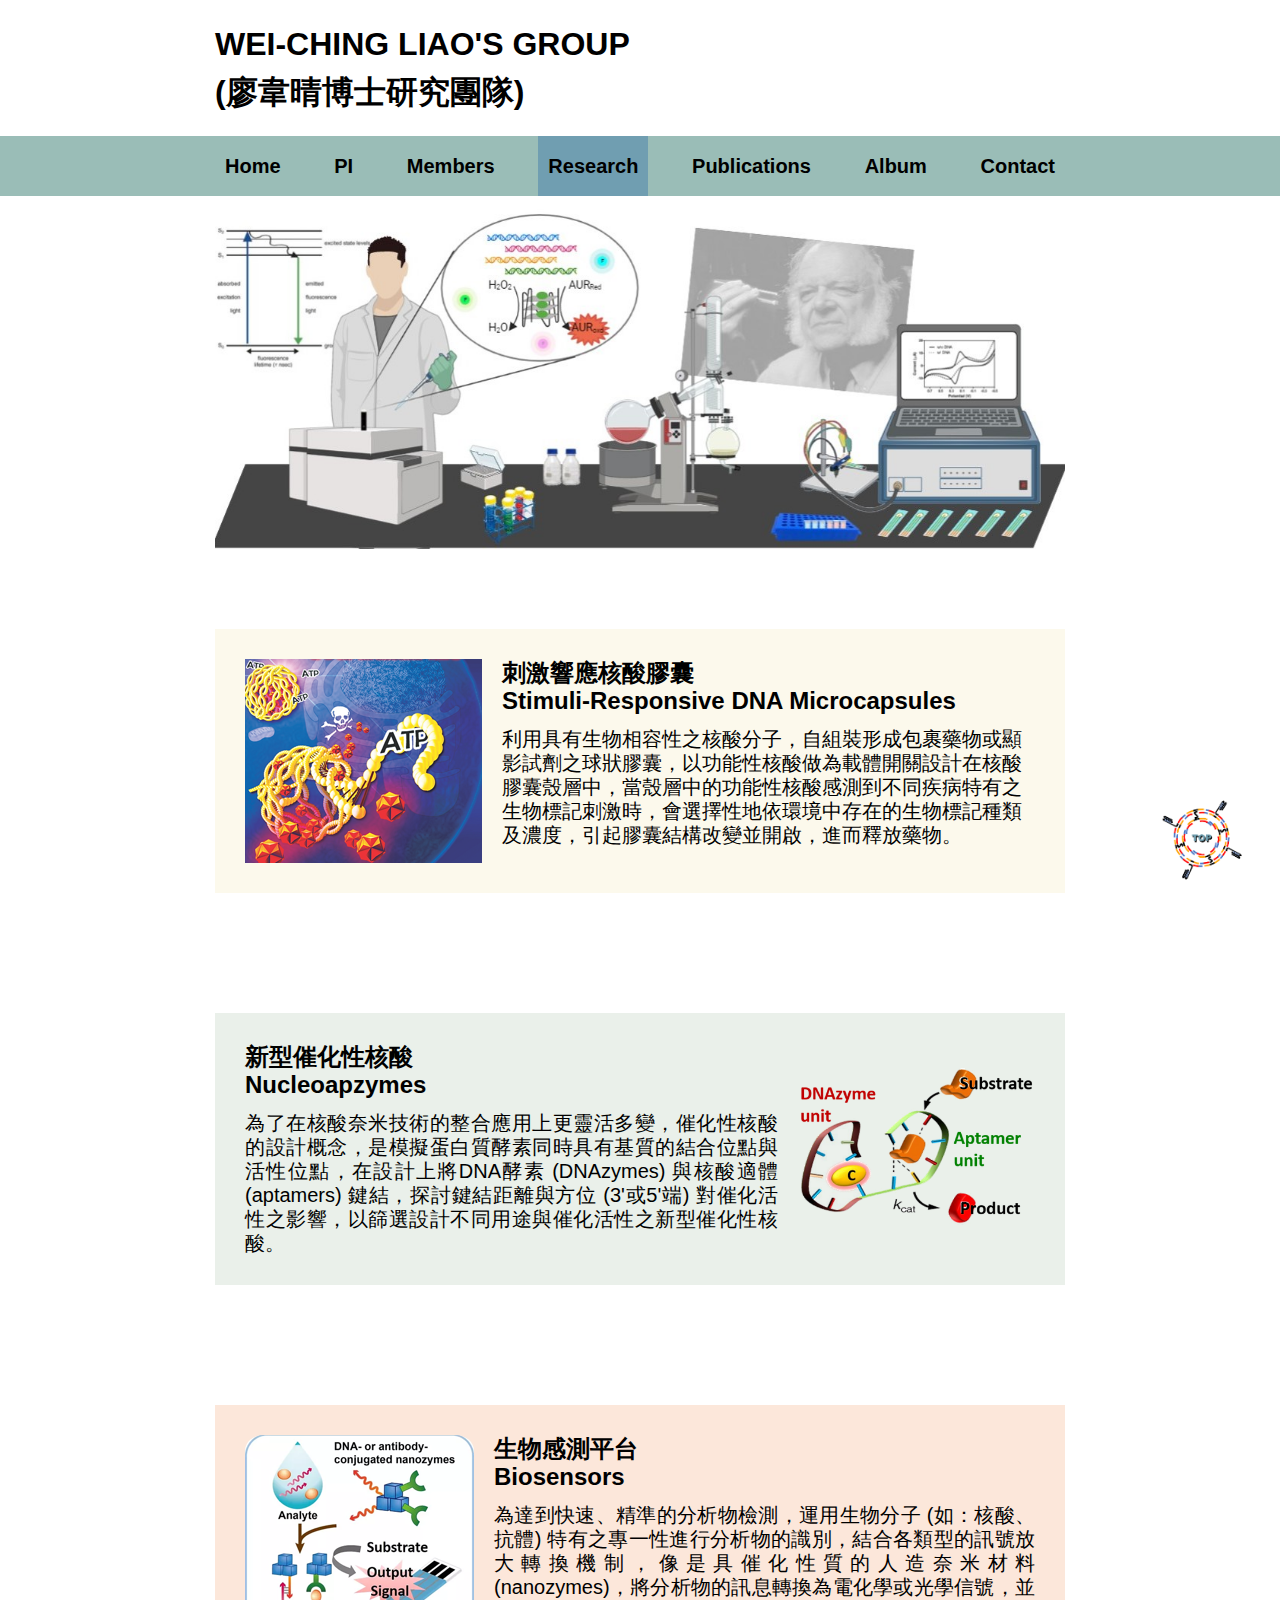
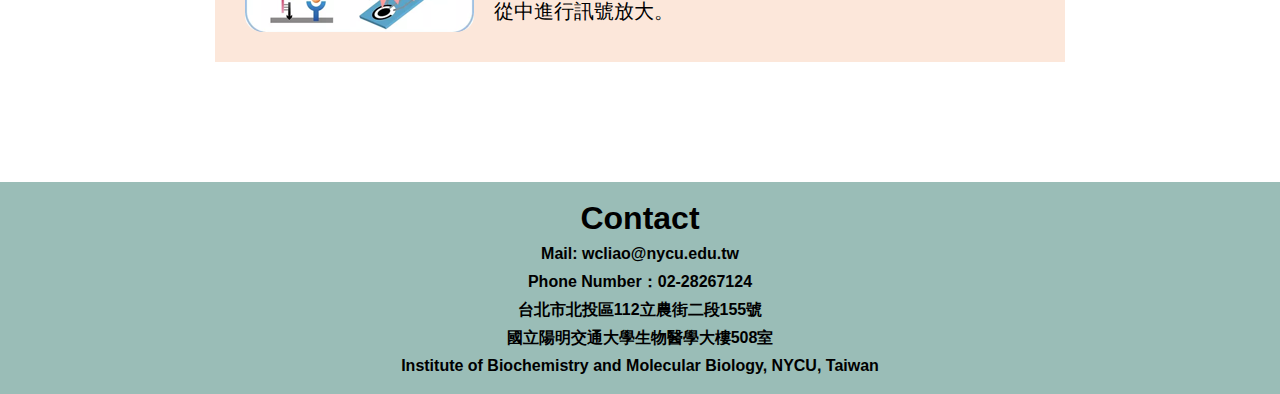
<file: research.html>
<!DOCTYPE html>
<html lang="en">
<head>
    <meta charset="UTF-8">
    <meta http-equiv="X-UA-Compatible" content="IE=edge">
    <meta name="viewport" content="width=
    , initial-scale=1.0">
    <title>Document</title>
    <link rel="stylesheet" href="CSS/research.css">
</head>


<body class="font-f">
   <div >
        <a href="#" class="top_btn"><img src="img/top.png" alt="移到最上方"></a>
        <h1 class="font-f pr-100 pl-100 font-s32 line-h48 wrap font-w-b p-20">WEI-CHING LIAO'S GROUP <br>(廖韋晴博士研究團隊)</h1>
        <div class="bg-color-green">
            <ul class=" pr-100 pl-100 d-flex jcsb font-s20 font-w-b wrap ">
                <li><a  href="index.html">Home</a> </li>
                <li><a href="PI.HTML">PI</a> </li>
                <li><a href="member.html">Members</a> </li>
                <li><a class="bg-color-push" href="research.html">Research</a> </li>
                <li><a href="publication.html">Publications</a> </li>
                <li><a href="album.html">Album</a> </li>
                <li><a href="contact.html">Contact</a> </li>
            </ul>
        </div>
    </div>

    <div class="wrap mb-80">
        <img class="wrap" src="img/banner1.jpeg" alt="banner">
    </div>

    <ul class="wrap ">
        <li class="d-flex bgc-yellow p-30 mb-120">
            <img class="mr-20 " src="img/research-img.png" alt="刺激響應核酸膠囊">
            <div>
                <h2 class="font-s24 line-h28 font-w-bold wrap mb-12">刺激響應核酸膠囊<br> Stimuli-Responsive DNA Microcapsules</h2>
                <p class="font-s20 wrap line-h24">利用具有生物相容性之核酸分子，自組裝形成包裹藥物或顯影試劑之球狀膠囊，以功能性核酸做為載體開關設計在核酸膠囊殼層中，當殼層中的功能性核酸感測到不同疾病特有之生物標記刺激時，會選擇性地依環境中存在的生物標記種類及濃度，引起膠囊結構改變並開啟，進而釋放藥物。</p>
            </div>
            
        </li>

        <li class="d-flex bgc-green p-30 mb-120">
            <div class="mr-20">
                <h2 class="font-s24 line-h28 font-w-bold wrap mb-12">新型催化性核酸<br> Nucleoapzymes</h2>
                <p class="font-s20 wrap line-h24 taj">為了在核酸奈米技術的整合應用上更靈活多變，催化性核酸的設計概念，是模擬蛋白質酵素同時具有基質的結合位點與活性位點，在設計上將DNA酵素 (DNAzymes) 與核酸適體 (aptamers) 鍵結，探討鍵結距離與方位 (3'或5'端) 對催化活性之影響，以篩選設計不同用途與催化活性之新型催化性核酸。</p>
            </div>
            <img class="Nucleoapzymes-img" src="img/research-img2.png" alt="新型催化性核酸">
            
        </li>

        <li class="d-flex bgc-orange p-30 mb-120">
            <img class="mr-20 border-r" src="img/research-img3.png" alt="生物感測平台">
            <div>
                <h2 class="font-s24 line-h28 font-w-bold wrap mb-12">生物感測平台<br> Biosensors</h2>
                <p class="font-s20 wrap line-h24 taj">為達到快速、精準的分析物檢測，運用生物分子 (如：核酸、抗體) 特有之專一性進行分析物的識別，結合各類型的訊號放大轉換機制，像是具催化性質的人造奈米材料 (nanozymes)，將分析物的訊息轉換為電化學或光學信號，並從中進行訊號放大。</p>
            </div>
            
        </li>
       
    </ul>











    <div class=" footer tac color-white font-f font-italic">
        <h2 class="font-s32 font-f line-h84  font-w-b mb-12">Contact</h2>
        <ul class="font-s font-w-bold">
            <li class="mb-12 text-d-none">Mail: <a href="mailto:wcliao@nycu.edu.tw">wcliao@nycu.edu.tw</a> </li>
            <li class="mb-12 text-d-none">Phone Number：<a class="color-white " href="tel:+886-2-28267124">02-28267124</a></li>
            <li class="mb-12 ">台北市北投區112立農街二段155號</li>
            <li class="mb-12 ">國立陽明交通大學生物醫學大樓508室</li>
            <li class=" ">Institute of Biochemistry and Molecular Biology, NYCU, Taiwan</li>
        </ul>

    </div>
   
</body>
</html>
</file>
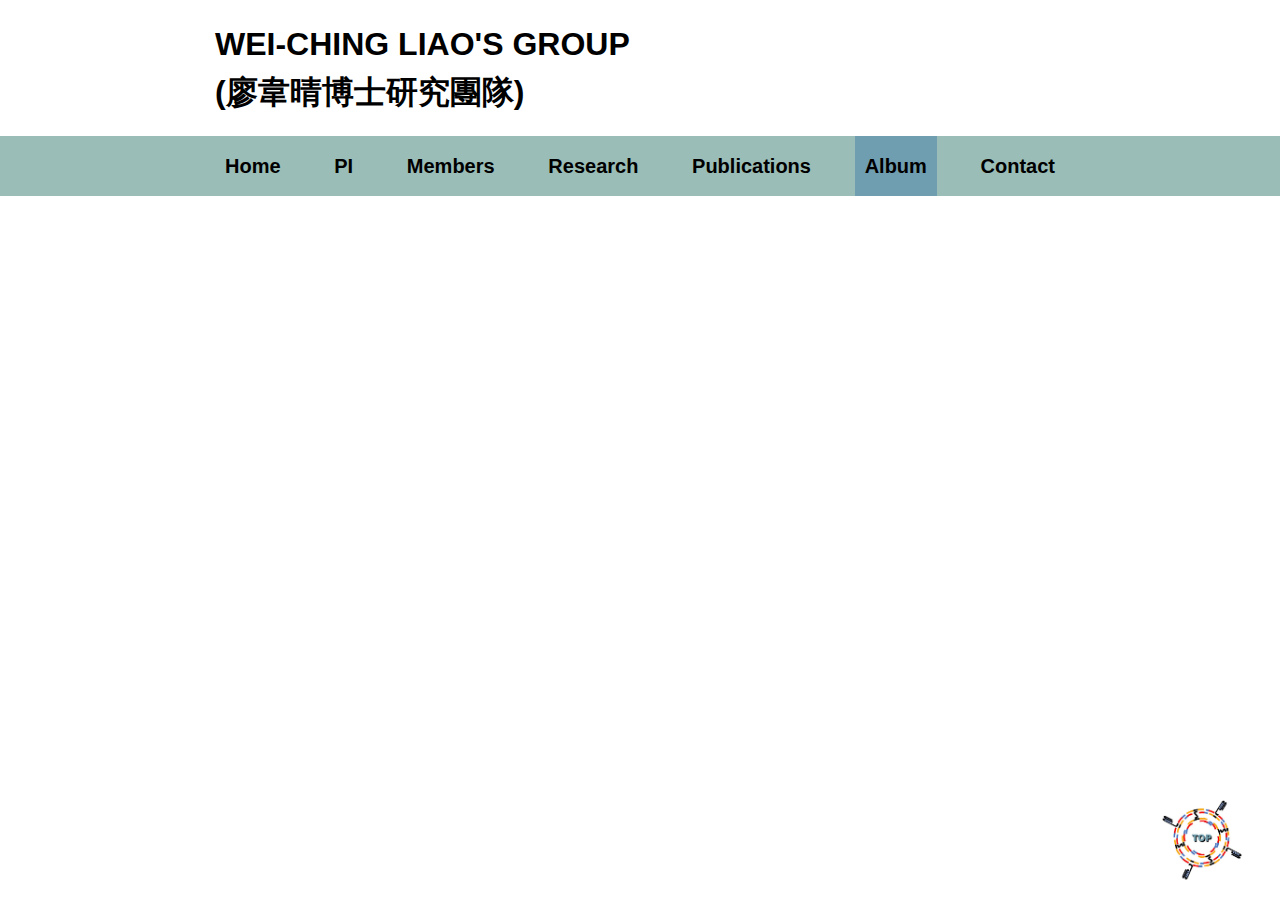
<file: HTML/album.html>
<!DOCTYPE html>
<html lang="en">
<head>
    <meta charset="UTF-8">
    <meta http-equiv="X-UA-Compatible" content="IE=edge">
    <meta name="viewport" content="width=
    , initial-scale=1.0">
    <title>Document</title>
    <link rel="stylesheet" href="../CSS/album.css">
</head>


<body class="font-f">
   <div >
        <a href="#" class="top_btn"><img src="../img/TOP.jpg" alt="移到最上方"></a>
        <h1 class="font-f pr-100 pl-100 font-s32 line-h48 wrap font-w-b p-20">WEI-CHING LIAO'S GROUP <br>(廖韋晴博士研究團隊)</h1>
        <div class="bg-color-green">
            <ul class=" pr-100 pl-100 d-flex jcsb font-s20 font-w-b wrap ">
                <li class=""><a  href="index.html">Home</a> </li>
                <li class=" "><a href="PI.HTML">PI</a> </li>
                <li class=" "><a href="member.html">Members</a> </li>
                <li class=" "><a href="research.html">Research</a> </li>
                <li class=" "><a href="publication.html">Publications</a> </li>
                <li class=" "><a class="bg-color-push" href="album.html">Album</a> </li>
                <li class=" "><a href="contact.html">Contact</a> </li>
            </ul>
        </div>
    </div>


   
</body>
</html>
</file>
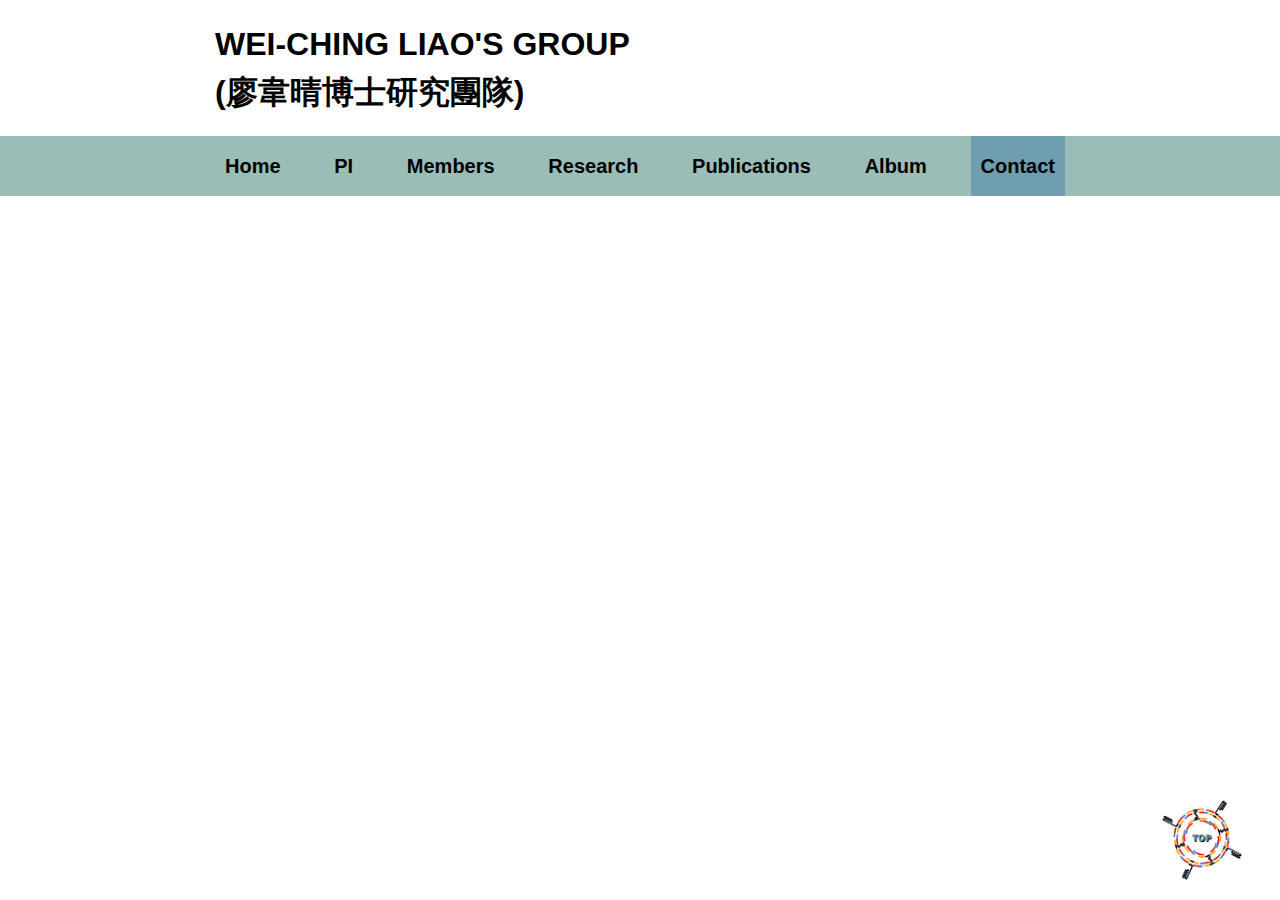
<file: HTML/contact.html>
<!DOCTYPE html>
<html lang="en">
<head>
    <meta charset="UTF-8">
    <meta http-equiv="X-UA-Compatible" content="IE=edge">
    <meta name="viewport" content="width=
    , initial-scale=1.0">
    <title>Document</title>
    <link rel="stylesheet" href="../CSS/contect.css">
</head>


<body class="font-f">
   <div >
        <a href="#" class="top_btn"><img src="../img/TOP.jpg" alt="移到最上方"></a>
        <h1 class="font-f pr-100 pl-100 font-s32 line-h48 wrap font-w-b p-20">WEI-CHING LIAO'S GROUP <br>(廖韋晴博士研究團隊)</h1>
        <div class="bg-color-green">
            <ul class=" pr-100 pl-100 d-flex jcsb font-s20 font-w-b wrap ">
                <li class=""><a  href="index.html">Home</a> </li>
                <li class=" "><a href="PI.HTML">PI</a> </li>
                <li class=" "><a href="member.html">Members</a> </li>
                <li class=" "><a href="research.html">Research</a> </li>
                <li class=" "><a href="publication.html">Publications</a> </li>
                <li class=" "><a href="album.html">Album</a> </li>
                <li class=" "><a class="bg-color-push" href="contact.html">Contact</a> </li>
            </ul>
        </div>
    </div>


   
</body>
</html>
</file>
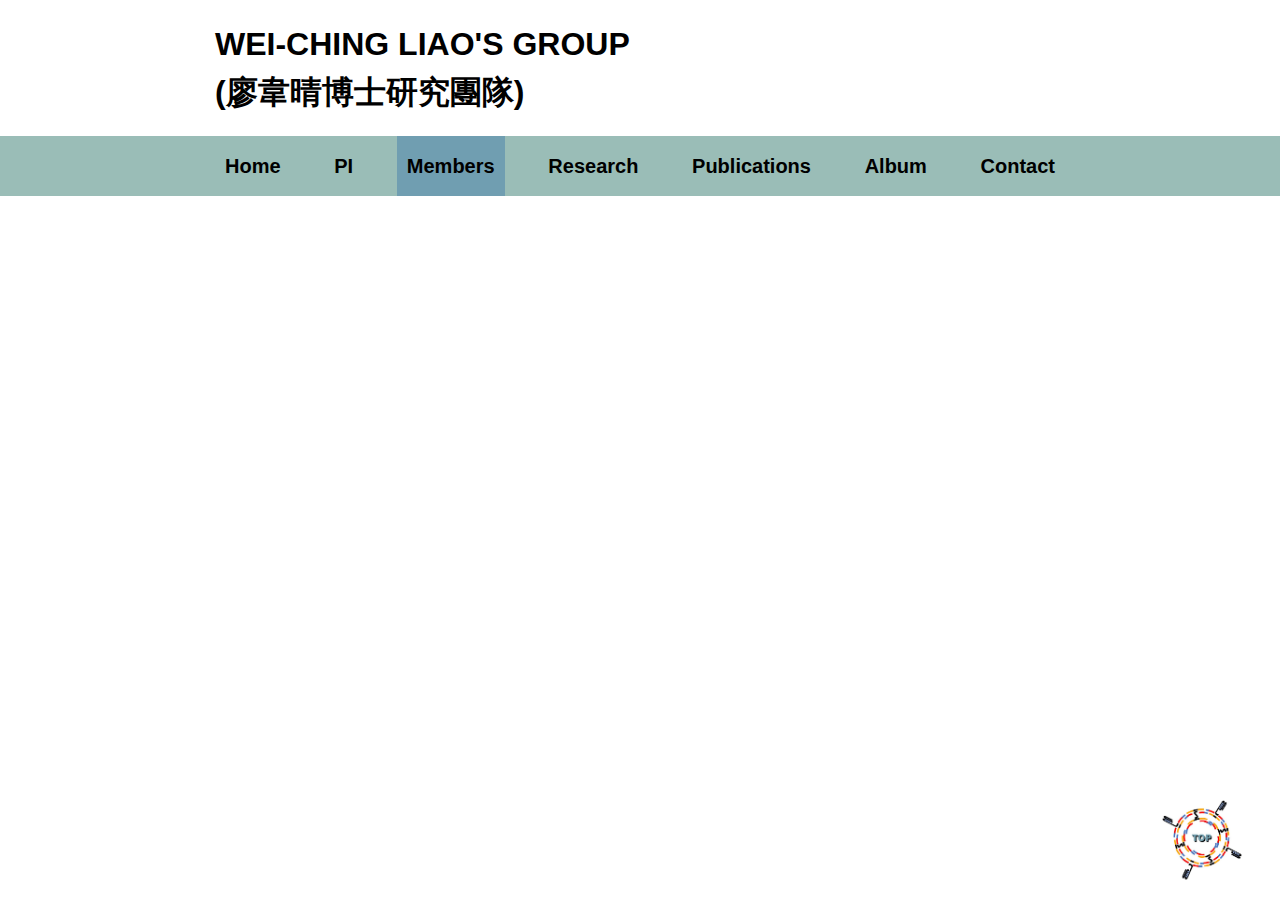
<file: HTML/member.html>
<!DOCTYPE html>
<html lang="en">
<head>
    <meta charset="UTF-8">
    <meta http-equiv="X-UA-Compatible" content="IE=edge">
    <meta name="viewport" content="width=
    , initial-scale=1.0">
    <title>Document</title>
    <link rel="stylesheet" href="../CSS/index.css">
</head>


<body class="font-f">
   <div >
        <a href="#" class="top_btn"><img src="../img/TOP.jpg" alt="移到最上方"></a>
        <h1 class="font-f pr-100 pl-100 font-s32 line-h48 wrap font-w-b p-20">WEI-CHING LIAO'S GROUP <br>(廖韋晴博士研究團隊)</h1>
        <div class="bg-color-green">
            <ul class=" pr-100 pl-100 d-flex jcsb font-s20 font-w-b wrap ">
                <li class=""><a  href="index.html">Home</a> </li>
                <li class=" "><a href="PI.HTML">PI</a> </li>
                <li class=" "><a class="bg-color-push" href="member.html">Members</a> </li>
                <li class=" "><a href="research.html">Research</a> </li>
                <li class=" "><a href="publication.html">Publications</a> </li>
                <li class=" "><a href="album.html">Album</a> </li>
                <li class=" "><a href="contact.html">Contact</a> </li>
            </ul>
        </div>
    </div>


   
</body>
</html>
</file>
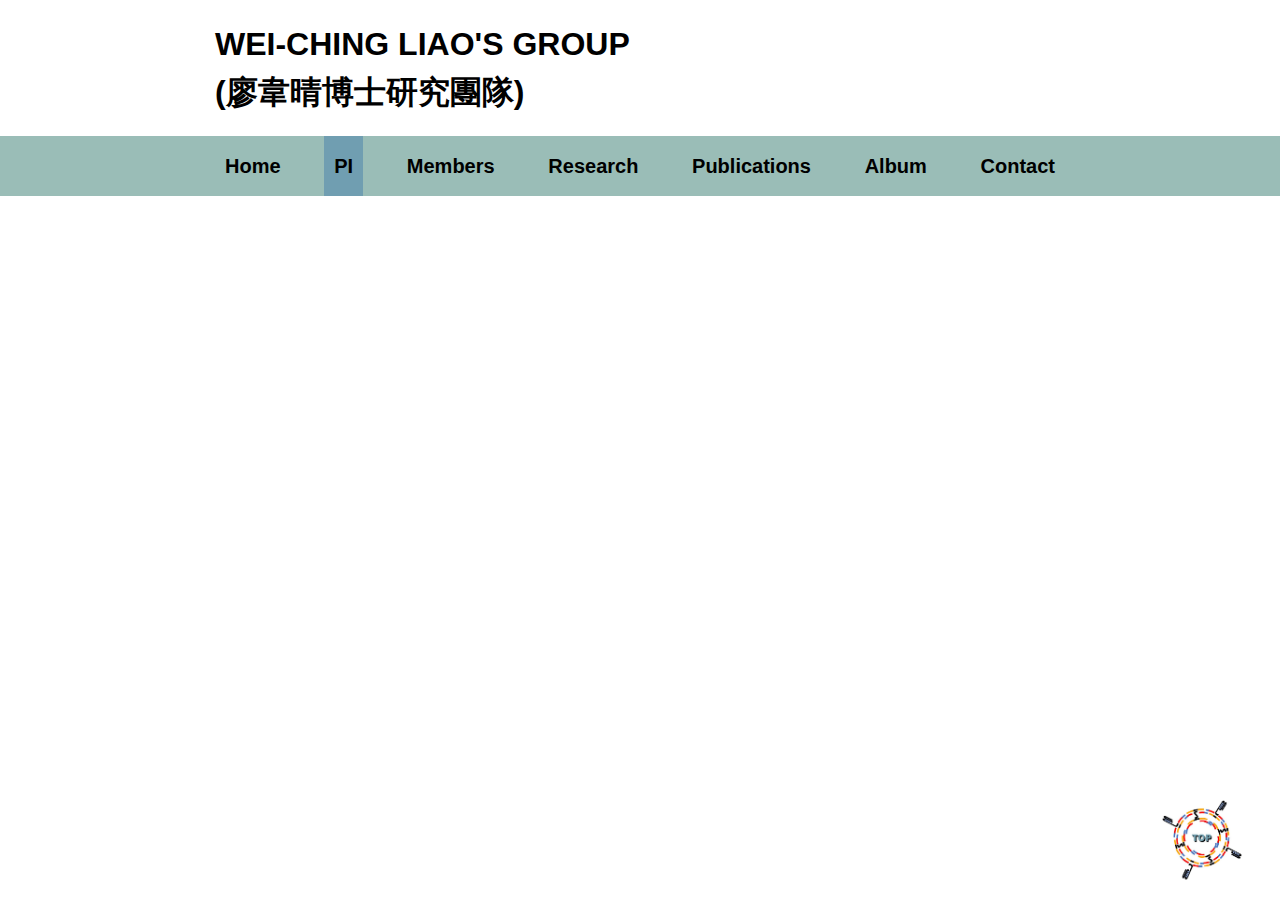
<file: HTML/PI.HTML>
<!DOCTYPE html>
<html lang="en">
<head>
    <meta charset="UTF-8">
    <meta http-equiv="X-UA-Compatible" content="IE=edge">
    <meta name="viewport" content="width=
    , initial-scale=1.0">
    <title>Document</title>
    <link rel="stylesheet" href="../CSS/PI.css">
</head>


<body class="font-f">
   <div >
        <a href="#" class="top_btn"><img src="../img/TOP.jpg" alt="移到最上方"></a>
        <h1 class="font-f pr-100 pl-100 font-s32 line-h48 wrap font-w-b p-20">WEI-CHING LIAO'S GROUP <br>(廖韋晴博士研究團隊)</h1>
        <div class="bg-color-green">
            <ul class=" pr-100 pl-100 d-flex jcsb font-s20 font-w-b wrap ">
                <li class=""><a  href="index.html">Home</a> </li>
                <li class=" "><a class="bg-color-push" href="PI.HTML">PI</a> </li>
                <li class=" "><a href="member.html">Members</a> </li>
                <li class=" "><a href="research.html">Research</a> </li>
                <li class=" "><a href="publication.html">Publications</a> </li>
                <li class=" "><a href="album.html">Album</a> </li>
                <li class=" "><a href="contact.html">Contact</a> </li>
            </ul>
        </div>
    </div>


   
</body>
</html>
</file>
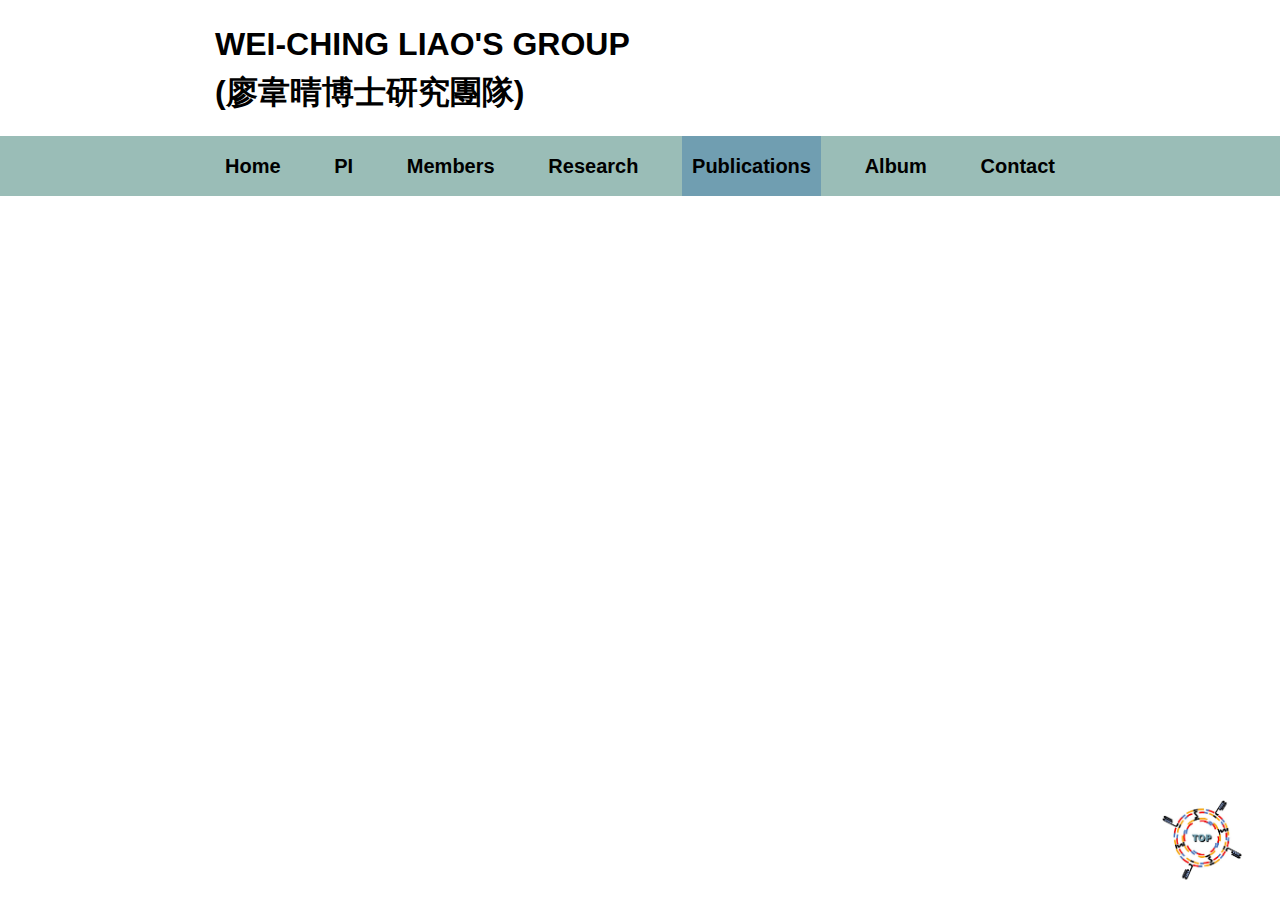
<file: HTML/publication.html>
<!DOCTYPE html>
<html lang="en">
<head>
    <meta charset="UTF-8">
    <meta http-equiv="X-UA-Compatible" content="IE=edge">
    <meta name="viewport" content="width=
    , initial-scale=1.0">
    <title>Document</title>
    <link rel="stylesheet" href="../CSS/publication.css">
</head>


<body class="font-f">
   <div >
        <a href="#" class="top_btn"><img src="../img/TOP.jpg" alt="移到最上方"></a>
        <h1 class="font-f pr-100 pl-100 font-s32 line-h48 wrap font-w-b p-20">WEI-CHING LIAO'S GROUP <br>(廖韋晴博士研究團隊)</h1>
        <div class="bg-color-green">
            <ul class=" pr-100 pl-100 d-flex jcsb font-s20 font-w-b wrap ">
                <li class=""><a  href="index.html">Home</a> </li>
                <li class=" "><a href="PI.HTML">PI</a> </li>
                <li class=" "><a href="member.html">Members</a> </li>
                <li class=" "><a href="research.html">Research</a> </li>
                <li class=" "><a class="bg-color-push" href="publication.html">Publications</a> </li>
                <li class=" "><a href="album.html">Album</a> </li>
                <li class=" "><a href="contact.html">Contact</a> </li>
            </ul>
        </div>
    </div>


   
</body>
</html>
</file>
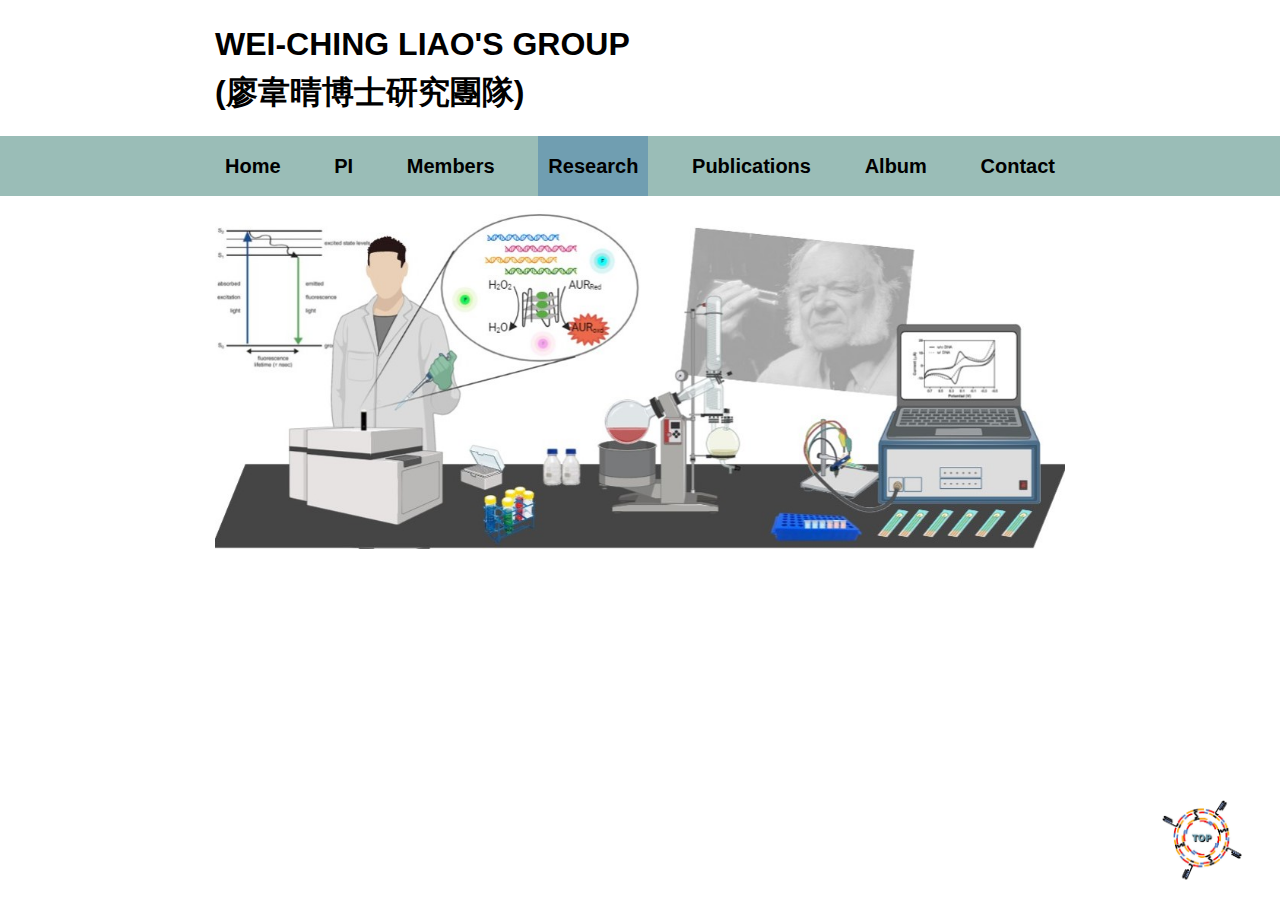
<file: HTML/research.html>
<!DOCTYPE html>
<html lang="en">
<head>
    <meta charset="UTF-8">
    <meta http-equiv="X-UA-Compatible" content="IE=edge">
    <meta name="viewport" content="width=
    , initial-scale=1.0">
    <title>Document</title>
    <link rel="stylesheet" href="../CSS/research.css">
</head>


<body class="font-f">
   <div >
        <a href="#" class="top_btn"><img src="../img/TOP.jpg" alt="移到最上方"></a>
        <h1 class="font-f pr-100 pl-100 font-s32 line-h48 wrap font-w-b p-20">WEI-CHING LIAO'S GROUP <br>(廖韋晴博士研究團隊)</h1>
        <div class="bg-color-green">
            <ul class=" pr-100 pl-100 d-flex jcsb font-s20 font-w-b wrap ">
                <li class=""><a  href="index.html">Home</a> </li>
                <li class=" "><a href="PI.HTML">PI</a> </li>
                <li class=" "><a href="member.html">Members</a> </li>
                <li class=" "><a class="bg-color-push" href="research.html">Research</a> </li>
                <li class=" "><a href="publication.html">Publications</a> </li>
                <li class=" "><a href="album.html">Album</a> </li>
                <li class=" "><a href="contact.html">Contact</a> </li>
            </ul>
        </div>
    </div>

    <div class="wrap">
        <img class="wrap" src="../img/banner1.jpeg" alt="banner">
    </div>
   
</body>
</html>
</file>
<file: CSS/index.css>
html, body, div, span, applet, object, iframe,
h1, h2, h3, h4, h5, h6, p, blockquote, pre,
a, abbr, acronym, address, big, cite, code,
del, dfn, em, img, ins, kbd, q, s, samp,
small, strike, strong, sub, sup, tt, var,
b, u, i, center,
dl, dt, dd, ol, ul, li,
fieldset, form, label, legend,
table, caption, tbody, tfoot, thead, tr, th, td,
article, aside, canvas, details, embed,
figure, figcaption, footer, header, hgroup,
menu, nav, output, ruby, section, summary,
time, mark, audio, video {
  margin: 0;
  padding: 0;
  border: 0;
  font-size: 100%;
  font: inherit;
  vertical-align: baseline;
}

/* HTML5 display-role reset for older browsers */
article, aside, details, figcaption, figure,
footer, header, hgroup, menu, nav, section {
  display: block;
}

body {
  line-height: 1;
}

ol, ul {
  list-style: none;
}

blockquote, q {
  quotes: none;
}

blockquote:before, blockquote:after,
q:before, q:after {
  content: "";
  content: none;
}

table {
  border-collapse: collapse;
  border-spacing: 0;
}

img {
  display: block;
}

.top_btn {
  position: fixed;
  right: 3%;
  bottom: 20px;
}
.top_btn img {
  width: 80px;
  height: 80px;
}
.top_btn:hover img {
  width: 100px;
  height: 100px;
}

.wrap {
  margin: 0 auto;
  max-width: 850px;
}

.width-100 {
  width: 100%;
}

.width-240px {
  width: 240px;
}

.height-240 {
  height: 240px;
}

.height-300px {
  height: 300px;
}

.d-flex {
  display: -webkit-box;
  display: -ms-flexbox;
  display: flex;
}

.jcsb {
  -webkit-box-pack: justify;
      -ms-flex-pack: justify;
          justify-content: space-between;
}

.jcc {
  -webkit-box-pack: center;
      -ms-flex-pack: center;
          justify-content: center;
}

.tac {
  text-align: center;
}

.taj {
  text-align: justify;
}

.pl-5 {
  padding-left: 5px;
}

.pr-5 {
  padding-right: 5px;
}

.p-20 {
  padding: 20px;
}

.pr-100 {
  padding-right: 100px;
}

.pl-100 {
  padding-left: 100px;
}

.mb-12 {
  margin-bottom: 12px;
}

.mb-20 {
  margin-bottom: 20px;
}

.mb-40 {
  margin-bottom: 40px;
}

.mb-120 {
  margin-bottom: 120px;
}

.mr-20 {
  margin-right: 20px;
}

.mr-25 {
  margin-right: 25px;
}

.d-block {
  display: block;
}

.font-f {
  font-family: Arial, Helvetica, sans-serif;
}

.font-s16 {
  font-size: 16px;
}

.font-s20 {
  font-size: 20px;
}

.font-s24 {
  font-size: 24px;
}

.font-s32 {
  font-size: 32px;
}

.font-s48 {
  font-size: 48px;
}

.font-w-b {
  font-weight: bolder;
}

.font-w-bold {
  font-weight: bold;
}

.font-italic {
  font-style: italic;
}

.font-normal {
  font-style: normal;
}

.line-h48 {
  line-height: 48px;
}

.line-h24 {
  line-height: 24px;
}

.bg-color-green {
  background-color: #9abdb7;
}
.bg-color-green a {
  display: block;
  text-decoration: none;
  color: #000;
  line-height: 60px;
  text-align: center;
  padding-left: 10px;
  padding-right: 10px;
}
.bg-color-green a:hover {
  display: block;
  color: white;
  background-color: #709eb1;
}

.bg-color-push {
  background-color: #709eb1;
}

.footer {
  background-color: #9abdb7;
  width: 100%;
  padding: 20px 0;
}

.text-d-none a {
  text-decoration: none;
  color: #000;
}
.text-d-none a:hover {
  opacity: 0.5;
}

.hover-img a:hover {
  opacity: 0.6;
}
</file>
<file: CSS/album.css>
html, body, div, span, applet, object, iframe,
h1, h2, h3, h4, h5, h6, p, blockquote, pre,
a, abbr, acronym, address, big, cite, code,
del, dfn, em, img, ins, kbd, q, s, samp,
small, strike, strong, sub, sup, tt, var,
b, u, i, center,
dl, dt, dd, ol, ul, li,
fieldset, form, label, legend,
table, caption, tbody, tfoot, thead, tr, th, td,
article, aside, canvas, details, embed,
figure, figcaption, footer, header, hgroup,
menu, nav, output, ruby, section, summary,
time, mark, audio, video {
  margin: 0;
  padding: 0;
  border: 0;
  font-size: 100%;
  font: inherit;
  vertical-align: baseline;
}

/* HTML5 display-role reset for older browsers */
article, aside, details, figcaption, figure,
footer, header, hgroup, menu, nav, section {
  display: block;
}

body {
  line-height: 1;
}

ol, ul {
  list-style: none;
}

blockquote, q {
  quotes: none;
}

blockquote:before, blockquote:after,
q:before, q:after {
  content: "";
  content: none;
}

table {
  border-collapse: collapse;
  border-spacing: 0;
}

img {
  display: block;
}

.top_btn {
  position: fixed;
  right: 3%;
  bottom: 20px;
}
.top_btn img {
  width: 80px;
  height: 80px;
}
.top_btn:hover img {
  width: 100px;
  height: 100px;
}

.wrap {
  margin: 0 auto;
  max-width: 850px;
}

.d-flex {
  display: -webkit-box;
  display: -ms-flexbox;
  display: flex;
}

.f-wrap {
  -ms-flex-wrap: wrap;
      flex-wrap: wrap;
}

.jcsb {
  -webkit-box-pack: justify;
      -ms-flex-pack: justify;
          justify-content: space-between;
}

.jcc {
  -webkit-box-pack: center;
      -ms-flex-pack: center;
          justify-content: center;
}

.tac {
  text-align: center;
}

.gap-40 {
  gap: 40px;
}

.pl-5 {
  padding-left: 5px;
}

.pr-5 {
  padding-right: 5px;
}

.p-20 {
  padding: 20px;
}

.pr-100 {
  padding-right: 100px;
}

.pl-100 {
  padding-left: 100px;
}

.mb-12 {
  margin-bottom: 12px;
}

.mb-16 {
  margin-bottom: 16px;
}

.mb-20 {
  margin-bottom: 20px;
}

.mb-80 {
  margin-bottom: 80px;
}

.mt-20 {
  margin-top: 20px;
}

.mr-5per {
  margin-right: 5%;
}

.d-block {
  display: block;
}

.font-f {
  font-family: Arial, Helvetica, sans-serif;
}

.font-s16 {
  font-size: 16px;
}

.font-s20 {
  font-size: 20px;
}

.font-s32 {
  font-size: 32px;
}

.font-s48 {
  font-size: 48px;
}

.font-style-i {
  font-style: italic;
}

.font-w-b {
  font-weight: bolder;
}

.font-w-bold {
  font-weight: bold;
}

.line-h24 {
  line-height: 24px;
}

.line-h48 {
  line-height: 48px;
}

.bg-color-green {
  background-color: #9abdb7;
}
.bg-color-green a {
  display: block;
  text-decoration: none;
  color: #000;
  line-height: 60px;
  text-align: center;
  padding-left: 10px;
  padding-right: 10px;
}
.bg-color-green a:hover {
  display: block;
  color: white;
  background-color: #709eb1;
}

.bg-color-push {
  background-color: #709eb1;
}

.footer {
  background-color: #9abdb7;
  width: 100%;
  padding: 20px 0;
}

.text-d-none a {
  text-decoration: none;
  color: #000;
}
.text-d-none a:hover {
  opacity: 0.5;
}

.photo {
  display: -webkit-box;
  display: -ms-flexbox;
  display: flex;
  -ms-flex-wrap: wrap;
      flex-wrap: wrap;
  gap: 2%;
  text-align: center;
  margin-bottom: 20px;
}
.photo li {
  margin-bottom: 16px;
  width: 32%;
}
.photo li img {
  width: 100%;
}
.photo li img:hover {
  opacity: 0.7;
}
</file>
<file: CSS/contect.css>
html, body, div, span, applet, object, iframe,
h1, h2, h3, h4, h5, h6, p, blockquote, pre,
a, abbr, acronym, address, big, cite, code,
del, dfn, em, img, ins, kbd, q, s, samp,
small, strike, strong, sub, sup, tt, var,
b, u, i, center,
dl, dt, dd, ol, ul, li,
fieldset, form, label, legend,
table, caption, tbody, tfoot, thead, tr, th, td,
article, aside, canvas, details, embed,
figure, figcaption, footer, header, hgroup,
menu, nav, output, ruby, section, summary,
time, mark, audio, video {
  margin: 0;
  padding: 0;
  border: 0;
  font-size: 100%;
  font: inherit;
  vertical-align: baseline;
}

/* HTML5 display-role reset for older browsers */
article, aside, details, figcaption, figure,
footer, header, hgroup, menu, nav, section {
  display: block;
}

body {
  line-height: 1;
}

ol, ul {
  list-style: none;
}

blockquote, q {
  quotes: none;
}

blockquote:before, blockquote:after,
q:before, q:after {
  content: "";
  content: none;
}

table {
  border-collapse: collapse;
  border-spacing: 0;
}

img {
  display: block;
}

.top_btn {
  position: fixed;
  right: 3%;
  bottom: 20px;
}
.top_btn img {
  width: 80px;
  height: 80px;
}
.top_btn:hover img {
  width: 100px;
  height: 100px;
}

.wrap {
  margin: 0 auto;
  max-width: 850px;
}

.d-flex {
  display: -webkit-box;
  display: -ms-flexbox;
  display: flex;
}

.jcsb {
  -webkit-box-pack: justify;
      -ms-flex-pack: justify;
          justify-content: space-between;
}

.jcc {
  -webkit-box-pack: center;
      -ms-flex-pack: center;
          justify-content: center;
}

.tac {
  text-align: center;
}

.pl-5 {
  padding-left: 5px;
}

.pr-5 {
  padding-right: 5px;
}

.p-20 {
  padding: 20px;
}

.pr-100 {
  padding-right: 100px;
}

.pl-100 {
  padding-left: 100px;
}

.mb-12 {
  margin-bottom: 12px;
}

.mb-20 {
  margin-bottom: 20px;
}

.mb-40 {
  margin-bottom: 40px;
}

.mb-80 {
  margin-bottom: 80px;
}

.d-block {
  display: block;
}

.font-f {
  font-family: Arial, Helvetica, sans-serif;
}

.font-s16 {
  font-size: 16px;
}

.font-s20 {
  font-size: 20px;
}

.font-s32 {
  font-size: 32px;
}

.font-s48 {
  font-size: 48px;
}

.font-w-b {
  font-weight: bolder;
}

.font-w-bold {
  font-weight: bold;
}

.line-h24 {
  line-height: 24px;
}

.line-h48 {
  line-height: 48px;
}

.bg-color-green {
  background-color: #9abdb7;
}
.bg-color-green a {
  display: block;
  text-decoration: none;
  color: #000;
  line-height: 60px;
  text-align: center;
  padding-left: 10px;
  padding-right: 10px;
}
.bg-color-green a:hover {
  display: block;
  color: white;
  background-color: #709eb1;
}

.bg-color-push {
  background-color: #709eb1;
}

.footer {
  background-color: #9abdb7;
  width: 100%;
  padding: 20px 0;
}

.text-d-none a {
  text-decoration: none;
  color: #000;
}
.text-d-none a:hover {
  opacity: 0.5;
}

.contact iframe {
  width: 100%;
}

.phone a {
  text-decoration: none;
  color: #000;
  font-size: 20px;
  line-height: 30px;
}
.phone a:hover {
  opacity: 0.7;
}

.mail a {
  text-decoration: none;
  color: #000;
  font-size: 20px;
  line-height: 30px;
}
.mail a:hover {
  opacity: 0.7;
}
</file>
<file: CSS/PI.css>
html, body, div, span, applet, object, iframe,
h1, h2, h3, h4, h5, h6, p, blockquote, pre,
a, abbr, acronym, address, big, cite, code,
del, dfn, em, img, ins, kbd, q, s, samp,
small, strike, strong, sub, sup, tt, var,
b, u, i, center,
dl, dt, dd, ol, ul, li,
fieldset, form, label, legend,
table, caption, tbody, tfoot, thead, tr, th, td,
article, aside, canvas, details, embed,
figure, figcaption, footer, header, hgroup,
menu, nav, output, ruby, section, summary,
time, mark, audio, video {
  margin: 0;
  padding: 0;
  border: 0;
  font-size: 100%;
  font: inherit;
  vertical-align: baseline;
}

/* HTML5 display-role reset for older browsers */
article, aside, details, figcaption, figure,
footer, header, hgroup, menu, nav, section {
  display: block;
}

body {
  line-height: 1;
}

ol, ul {
  list-style: none;
}

blockquote, q {
  quotes: none;
}

blockquote:before, blockquote:after,
q:before, q:after {
  content: "";
  content: none;
}

table {
  border-collapse: collapse;
  border-spacing: 0;
}

img {
  display: block;
}

.top_btn {
  position: fixed;
  right: 3%;
  bottom: 20px;
}
.top_btn img {
  width: 80px;
  height: 80px;
}
.top_btn:hover img {
  width: 100px;
  height: 100px;
}

.wrap {
  margin: 0 auto;
  max-width: 850px;
}

.d-flex {
  display: -webkit-box;
  display: -ms-flexbox;
  display: flex;
}

.jcsb {
  -webkit-box-pack: justify;
      -ms-flex-pack: justify;
          justify-content: space-between;
}

.jcc {
  -webkit-box-pack: center;
      -ms-flex-pack: center;
          justify-content: center;
}

.tac {
  text-align: center;
}

.aic {
  -webkit-box-align: center;
      -ms-flex-align: center;
          align-items: center;
}

.width-25 {
  width: 25px;
}

.width-30 {
  width: 30px;
}

.width-50 {
  width: 50px;
}

.width-60 {
  width: 60px;
}

.width-100 {
  width: 100%;
}

.width-240px {
  width: 240px;
}

.width-30percent {
  width: 30%;
}

.height-35 {
  height: 35px;
}

.height-260 {
  height: 280px;
}

.height-300px {
  height: 300px;
}

.height-350 {
  height: 350px;
}

.pl-5 {
  padding-left: 5px;
}

.pr-5 {
  padding-right: 5px;
}

.p-12 {
  padding: 12px;
}

.p-20 {
  padding: 20px;
}

.pr-100 {
  padding-right: 100px;
}

.pl-100 {
  padding-left: 100px;
}

.mb-12 {
  margin-bottom: 12px;
}

.mb-20 {
  margin-bottom: 20px;
}

.mb-40 {
  margin-bottom: 40px;
}

.mb-60 {
  margin-bottom: 60px;
}

.ml-20 {
  margin-left: 20px;
}

.mr-12 {
  margin-right: 12px;
}

.mr-20 {
  margin-right: 20px;
}

.mr-40 {
  margin-right: 40px;
}

.mr-60 {
  margin-right: 60px;
}

.d-block {
  display: block;
}

.font-f {
  font-family: Arial, Helvetica, sans-serif;
}

.font-s16 {
  font-size: 16px;
}

.font-s20 {
  font-size: 20px;
}

.font-s24 {
  font-size: 24px;
}

.font-s32 {
  font-size: 32px;
}

.font-s48 {
  font-size: 48px;
}

.font-w-b {
  font-weight: bolder;
}

.font-w-bold {
  font-weight: bold;
}

.font-italic {
  font-style: italic;
}

.line-h24 {
  line-height: 24px;
}

.line-h32 {
  line-height: 32px;
}

.line-h48 {
  line-height: 48px;
}

.bg-color-green {
  background-color: #9abdb7;
}
.bg-color-green a {
  display: block;
  text-decoration: none;
  color: #000;
  line-height: 60px;
  text-align: center;
  padding-left: 10px;
  padding-right: 10px;
}
.bg-color-green a:hover {
  display: block;
  color: white;
  background-color: #709eb1;
}

.bg-color-push {
  background-color: #709eb1;
}

.bg-color-yellow {
  background-color: #f4ebc1;
  -webkit-transform: skew(-10deg);
          transform: skew(-10deg);
}

.footer {
  background-color: #9abdb7;
  width: 100%;
  padding: 20px 0;
}

.text-d-none a {
  text-decoration: none;
  color: #000;
}
.text-d-none a:hover {
  opacity: 0.5;
}
</file>
<file: CSS/publication.css>
html, body, div, span, applet, object, iframe,
h1, h2, h3, h4, h5, h6, p, blockquote, pre,
a, abbr, acronym, address, big, cite, code,
del, dfn, em, img, ins, kbd, q, s, samp,
small, strike, strong, sub, sup, tt, var,
b, u, i, center,
dl, dt, dd, ol, ul, li,
fieldset, form, label, legend,
table, caption, tbody, tfoot, thead, tr, th, td,
article, aside, canvas, details, embed,
figure, figcaption, footer, header, hgroup,
menu, nav, output, ruby, section, summary,
time, mark, audio, video {
  margin: 0;
  padding: 0;
  border: 0;
  font-size: 100%;
  font: inherit;
  vertical-align: baseline;
}

/* HTML5 display-role reset for older browsers */
article, aside, details, figcaption, figure,
footer, header, hgroup, menu, nav, section {
  display: block;
}

body {
  line-height: 1;
}

ol, ul {
  list-style: none;
}

blockquote, q {
  quotes: none;
}

blockquote:before, blockquote:after,
q:before, q:after {
  content: "";
  content: none;
}

table {
  border-collapse: collapse;
  border-spacing: 0;
}

img {
  display: block;
}

.top_btn {
  position: fixed;
  right: 3%;
  bottom: 20px;
}
.top_btn img {
  width: 80px;
  height: 80px;
}
.top_btn:hover img {
  width: 100px;
  height: 100px;
}

.wrap {
  margin: 0 auto;
  max-width: 850px;
}

.d-flex {
  display: -webkit-box;
  display: -ms-flexbox;
  display: flex;
}

.jcsb {
  -webkit-box-pack: justify;
      -ms-flex-pack: justify;
          justify-content: space-between;
}

.jcc {
  -webkit-box-pack: center;
      -ms-flex-pack: center;
          justify-content: center;
}

.tac {
  text-align: center;
}

.taj {
  text-align: justify;
}

.pl-5 {
  padding-left: 5px;
}

.pl-20 {
  padding-left: 20px;
}

.pr-5 {
  padding-right: 5px;
}

.p-20 {
  padding: 20px;
}

.pr-100 {
  padding-right: 100px;
}

.pl-100 {
  padding-left: 100px;
}

.mb-12 {
  margin-bottom: 12px;
}

.mb-20 {
  margin-bottom: 20px;
}

.mb-40 {
  margin-bottom: 40px;
}

.mb-80 {
  margin-bottom: 80px;
}

.mt-5 {
  margin-top: 5px;
}

.mt-20 {
  margin-top: 20px;
}

.d-block {
  display: block;
}

.font-f {
  font-family: Arial, Helvetica, sans-serif;
}

.font-style {
  font-style: italic;
}

.font-s16 {
  font-size: 16px;
}

.font-s20 {
  font-size: 20px;
}

.font-s32 {
  font-size: 32px;
}

.font-s42 {
  font-size: 42px;
}

.font-s48 {
  font-size: 48px;
}

.font-w-b {
  font-weight: bolder;
}

.font-w-bold {
  font-weight: bold;
}

.lst-disc {
  list-style-type: disc;
}

.line-h28 {
  line-height: 28px;
}

.line-h48 {
  line-height: 48px;
}

.bg-color-green {
  background-color: #9abdb7;
}
.bg-color-green a {
  display: block;
  text-decoration: none;
  color: #000;
  line-height: 60px;
  text-align: center;
  padding-left: 10px;
  padding-right: 10px;
}
.bg-color-green a:hover {
  display: block;
  color: white;
  background-color: #709eb1;
}

.bg-color-push {
  background-color: #709eb1;
}

.footer {
  background-color: #9abdb7;
  width: 100%;
  padding: 20px 0;
}

.text-d-none a {
  text-decoration: none;
  color: #000;
}
.text-d-none a:hover {
  opacity: 0.5;
}

.boder-b {
  border-bottom: 1.5px solid #000;
}

.publication ul li {
  margin-bottom: 10px;
}
.publication ul li a {
  text-decoration: none;
  color: #000;
}
.publication ul li a:hover {
  opacity: 0.7;
}
</file>
<file: CSS/research.css>
html, body, div, span, applet, object, iframe,
h1, h2, h3, h4, h5, h6, p, blockquote, pre,
a, abbr, acronym, address, big, cite, code,
del, dfn, em, img, ins, kbd, q, s, samp,
small, strike, strong, sub, sup, tt, var,
b, u, i, center,
dl, dt, dd, ol, ul, li,
fieldset, form, label, legend,
table, caption, tbody, tfoot, thead, tr, th, td,
article, aside, canvas, details, embed,
figure, figcaption, footer, header, hgroup,
menu, nav, output, ruby, section, summary,
time, mark, audio, video {
  margin: 0;
  padding: 0;
  border: 0;
  font-size: 100%;
  font: inherit;
  vertical-align: baseline;
}

/* HTML5 display-role reset for older browsers */
article, aside, details, figcaption, figure,
footer, header, hgroup, menu, nav, section {
  display: block;
}

body {
  line-height: 1;
}

ol, ul {
  list-style: none;
}

blockquote, q {
  quotes: none;
}

blockquote:before, blockquote:after,
q:before, q:after {
  content: "";
  content: none;
}

table {
  border-collapse: collapse;
  border-spacing: 0;
}

img {
  display: block;
}

.top_btn {
  position: fixed;
  right: 3%;
  bottom: 20px;
}
.top_btn img {
  width: 80px;
  height: 80px;
}
.top_btn:hover img {
  width: 100px;
  height: 100px;
}

.wrap {
  margin: 0 auto;
  max-width: 850px;
}

.d-flex {
  display: -webkit-box;
  display: -ms-flexbox;
  display: flex;
}

.jcsb {
  -webkit-box-pack: justify;
      -ms-flex-pack: justify;
          justify-content: space-between;
}

.jcc {
  -webkit-box-pack: center;
      -ms-flex-pack: center;
          justify-content: center;
}

.tac {
  text-align: center;
}

.taj {
  text-align: justify;
}

.pl-5 {
  padding-left: 5px;
}

.pr-5 {
  padding-right: 5px;
}

.p-20 {
  padding: 20px;
}

.p-30 {
  padding: 30px;
}

.pr-100 {
  padding-right: 100px;
}

.pl-100 {
  padding-left: 100px;
}

.mr-20 {
  margin-right: 20px;
}

.mb-12 {
  margin-bottom: 12px;
}

.mb-20 {
  margin-bottom: 20px;
}

.mb-80 {
  margin-bottom: 80px;
}

.mb-120 {
  margin-bottom: 120px;
}

.d-block {
  display: block;
}

.font-f {
  font-family: Arial, Helvetica, sans-serif;
}

.font-s16 {
  font-size: 16px;
}

.font-s20 {
  font-size: 20px;
}

.font-s24 {
  font-size: 24px;
}

.font-s32 {
  font-size: 32px;
}

.font-s48 {
  font-size: 48px;
}

.font-w-b {
  font-weight: bolder;
}

.font-w-bold {
  font-weight: bold;
}

.line-h24 {
  line-height: 24px;
}

.line-h28 {
  line-height: 28px;
}

.line-h48 {
  line-height: 48px;
}

.bg-color-green {
  background-color: #9abdb7;
}
.bg-color-green a {
  display: block;
  text-decoration: none;
  color: #000;
  line-height: 60px;
  text-align: center;
  padding-left: 10px;
  padding-right: 10px;
}
.bg-color-green a:hover {
  display: block;
  color: white;
  background-color: #709eb1;
}

.bg-color-push {
  background-color: #709eb1;
}

.footer {
  background-color: #9abdb7;
  width: 100%;
  padding: 20px 0;
}

.text-d-none a {
  text-decoration: none;
  color: #000;
}
.text-d-none a:hover {
  opacity: 0.5;
}

.bgc-yellow {
  background-color: #fcf9ec;
}

.bgc-green {
  background-color: #eaf0ea;
}

.bgc-orange {
  background-color: #fce7da;
}

.Nucleoapzymes-img {
  width: 30%;
  height: 30%;
}

.border-r {
  border-radius: 8%;
}
</file>
